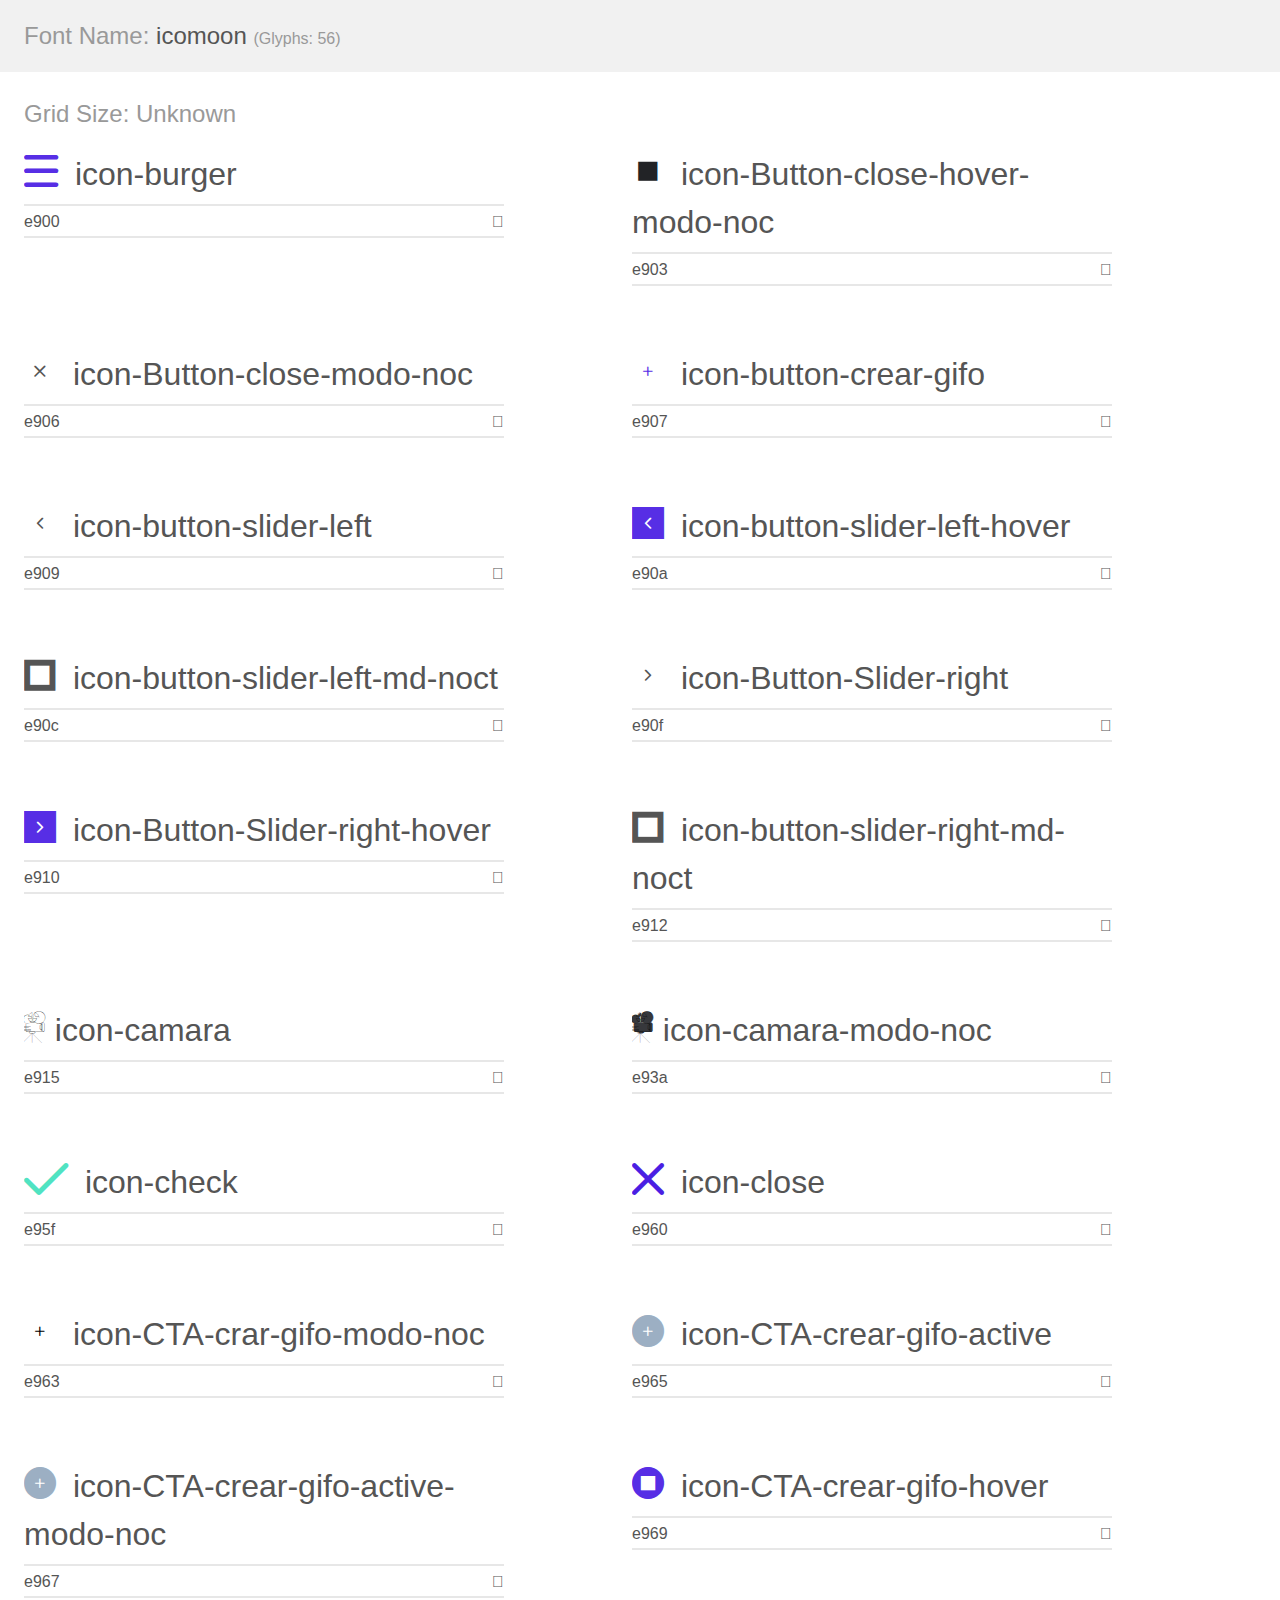
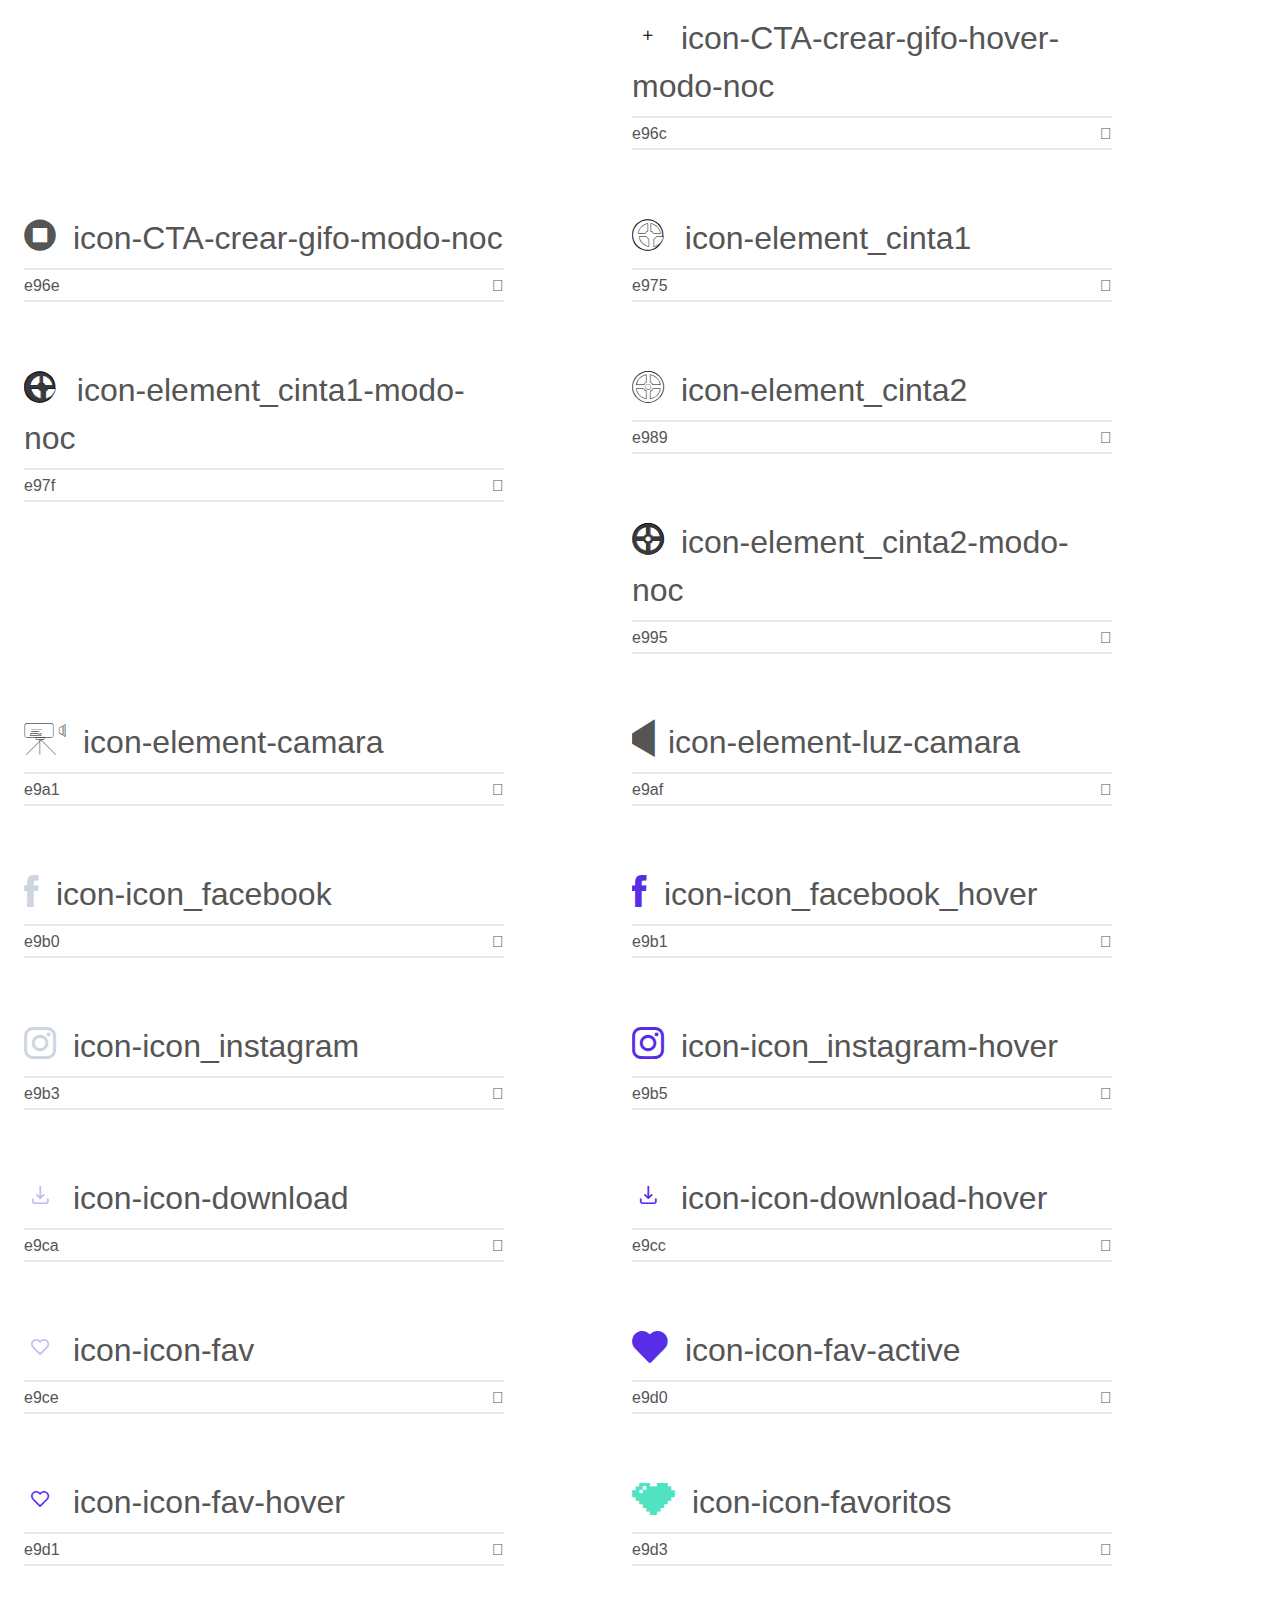
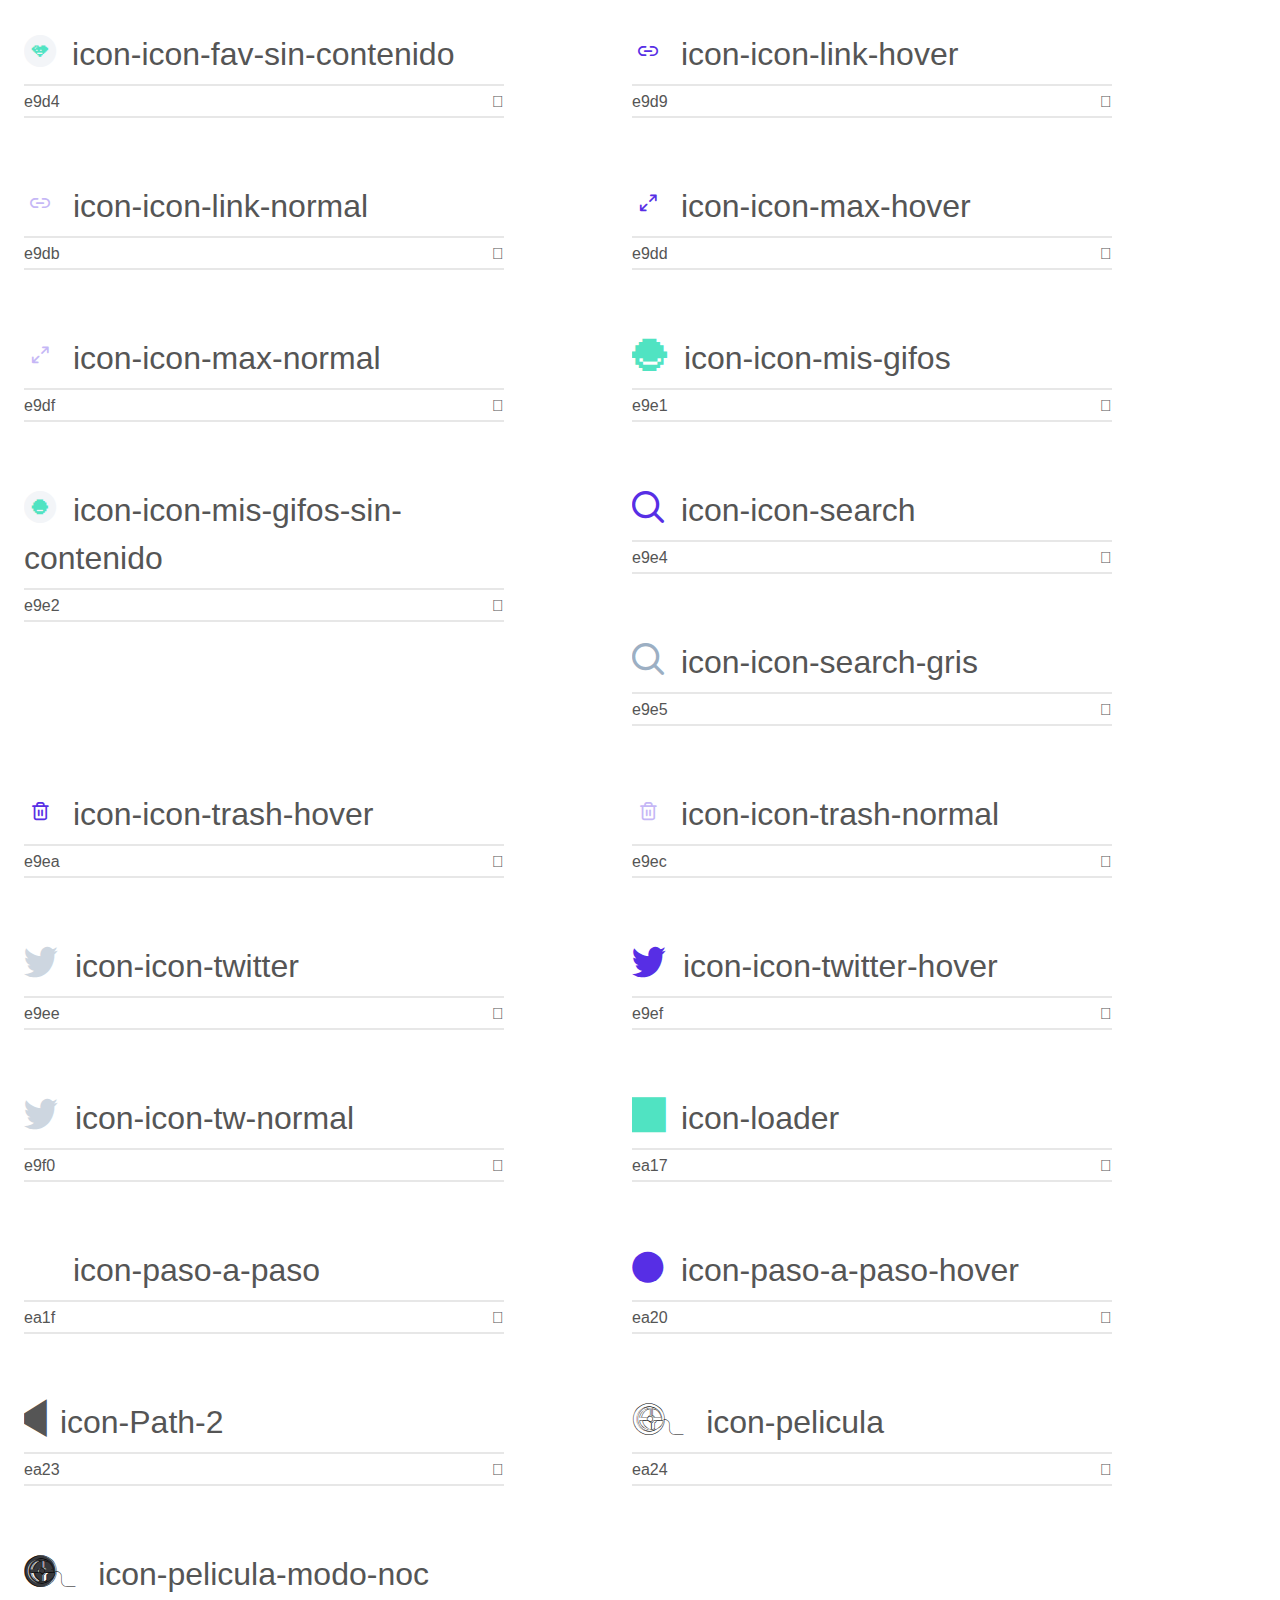
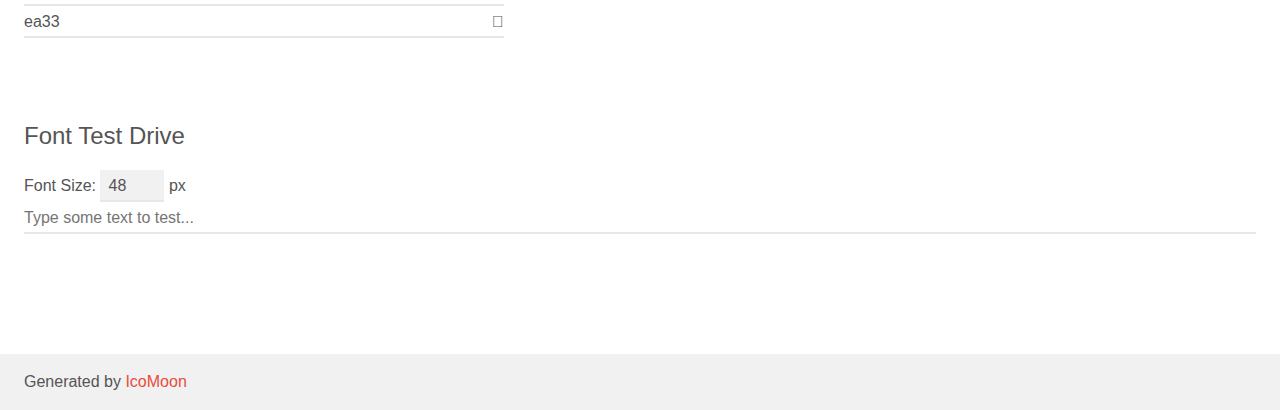
<file: fonts/demo.html>
<!doctype html>
<html>
<head>
    <meta charset="utf-8">
    <title>IcoMoon Demo</title>
    <meta name="description" content="An Icon Font Generated By IcoMoon.io">
    <meta name="viewport" content="width=device-width, initial-scale=1">
    <link rel="stylesheet" href="demo-files/demo.css">
    <link rel="stylesheet" href="style.css"></head>
<body>
    <div class="bgc1 clearfix">
        <h1 class="mhmm mvm"><span class="fgc1">Font Name:</span> icomoon <small class="fgc1">(Glyphs:&nbsp;56)</small></h1>
    </div>
    <div class="clearfix mhl ptl">
        <h1 class="mvm mtn fgc1">Grid Size: Unknown</h1>
        <div class="glyph fs1">
            <div class="clearfix bshadow0 pbs">
                <span class="icon-burger"></span>
                <span class="mls"> icon-burger</span>
            </div>
            <fieldset class="fs0 size1of1 clearfix hidden-false">
                <input type="text" readonly value="e900" class="unit size1of2" />
                <input type="text" maxlength="1" readonly value="&#xe900;" class="unitRight size1of2 talign-right" />
            </fieldset>
            <div class="fs0 bshadow0 clearfix hidden-true">
                <span class="unit pvs fgc1">liga: </span>
                <input type="text" readonly value="" class="liga unitRight" />
            </div>
        </div>
        <div class="glyph fs1">
            <div class="clearfix bshadow0 pbs">
                <span class="icon-Button-close-hover-modo-noc"><span class="path1"></span><span class="path2"></span><span class="path3"></span></span>
                <span class="mls"> icon-Button-close-hover-modo-noc</span>
            </div>
            <fieldset class="fs0 size1of1 clearfix hidden-false">
                <input type="text" readonly value="e903" class="unit size1of2" />
                <input type="text" maxlength="1" readonly value="&#xe903;" class="unitRight size1of2 talign-right" />
            </fieldset>
            <div class="fs0 bshadow0 clearfix hidden-true">
                <span class="unit pvs fgc1">liga: </span>
                <input type="text" readonly value="" class="liga unitRight" />
            </div>
        </div>
        <div class="glyph fs1">
            <div class="clearfix bshadow0 pbs">
                <span class="icon-Button-close-modo-noc"></span>
                <span class="mls"> icon-Button-close-modo-noc</span>
            </div>
            <fieldset class="fs0 size1of1 clearfix hidden-false">
                <input type="text" readonly value="e906" class="unit size1of2" />
                <input type="text" maxlength="1" readonly value="&#xe906;" class="unitRight size1of2 talign-right" />
            </fieldset>
            <div class="fs0 bshadow0 clearfix hidden-true">
                <span class="unit pvs fgc1">liga: </span>
                <input type="text" readonly value="" class="liga unitRight" />
            </div>
        </div>
        <div class="glyph fs1">
            <div class="clearfix bshadow0 pbs">
                <span class="icon-button-crear-gifo"><span class="path1"></span><span class="path2"></span></span>
                <span class="mls"> icon-button-crear-gifo</span>
            </div>
            <fieldset class="fs0 size1of1 clearfix hidden-false">
                <input type="text" readonly value="e907" class="unit size1of2" />
                <input type="text" maxlength="1" readonly value="&#xe907;" class="unitRight size1of2 talign-right" />
            </fieldset>
            <div class="fs0 bshadow0 clearfix hidden-true">
                <span class="unit pvs fgc1">liga: </span>
                <input type="text" readonly value="" class="liga unitRight" />
            </div>
        </div>
        <div class="glyph fs1">
            <div class="clearfix bshadow0 pbs">
                <span class="icon-button-slider-left"></span>
                <span class="mls"> icon-button-slider-left</span>
            </div>
            <fieldset class="fs0 size1of1 clearfix hidden-false">
                <input type="text" readonly value="e909" class="unit size1of2" />
                <input type="text" maxlength="1" readonly value="&#xe909;" class="unitRight size1of2 talign-right" />
            </fieldset>
            <div class="fs0 bshadow0 clearfix hidden-true">
                <span class="unit pvs fgc1">liga: </span>
                <input type="text" readonly value="" class="liga unitRight" />
            </div>
        </div>
        <div class="glyph fs1">
            <div class="clearfix bshadow0 pbs">
                <span class="icon-button-slider-left-hover"><span class="path1"></span><span class="path2"></span></span>
                <span class="mls"> icon-button-slider-left-hover</span>
            </div>
            <fieldset class="fs0 size1of1 clearfix hidden-false">
                <input type="text" readonly value="e90a" class="unit size1of2" />
                <input type="text" maxlength="1" readonly value="&#xe90a;" class="unitRight size1of2 talign-right" />
            </fieldset>
            <div class="fs0 bshadow0 clearfix hidden-true">
                <span class="unit pvs fgc1">liga: </span>
                <input type="text" readonly value="" class="liga unitRight" />
            </div>
        </div>
        <div class="glyph fs1">
            <div class="clearfix bshadow0 pbs">
                <span class="icon-button-slider-left-md-noct"><span class="path1"></span><span class="path2"></span><span class="path3"></span></span>
                <span class="mls"> icon-button-slider-left-md-noct</span>
            </div>
            <fieldset class="fs0 size1of1 clearfix hidden-false">
                <input type="text" readonly value="e90c" class="unit size1of2" />
                <input type="text" maxlength="1" readonly value="&#xe90c;" class="unitRight size1of2 talign-right" />
            </fieldset>
            <div class="fs0 bshadow0 clearfix hidden-true">
                <span class="unit pvs fgc1">liga: </span>
                <input type="text" readonly value="" class="liga unitRight" />
            </div>
        </div>
        <div class="glyph fs1">
            <div class="clearfix bshadow0 pbs">
                <span class="icon-Button-Slider-right"></span>
                <span class="mls"> icon-Button-Slider-right</span>
            </div>
            <fieldset class="fs0 size1of1 clearfix hidden-false">
                <input type="text" readonly value="e90f" class="unit size1of2" />
                <input type="text" maxlength="1" readonly value="&#xe90f;" class="unitRight size1of2 talign-right" />
            </fieldset>
            <div class="fs0 bshadow0 clearfix hidden-true">
                <span class="unit pvs fgc1">liga: </span>
                <input type="text" readonly value="" class="liga unitRight" />
            </div>
        </div>
        <div class="glyph fs1">
            <div class="clearfix bshadow0 pbs">
                <span class="icon-Button-Slider-right-hover"><span class="path1"></span><span class="path2"></span></span>
                <span class="mls"> icon-Button-Slider-right-hover</span>
            </div>
            <fieldset class="fs0 size1of1 clearfix hidden-false">
                <input type="text" readonly value="e910" class="unit size1of2" />
                <input type="text" maxlength="1" readonly value="&#xe910;" class="unitRight size1of2 talign-right" />
            </fieldset>
            <div class="fs0 bshadow0 clearfix hidden-true">
                <span class="unit pvs fgc1">liga: </span>
                <input type="text" readonly value="" class="liga unitRight" />
            </div>
        </div>
        <div class="glyph fs1">
            <div class="clearfix bshadow0 pbs">
                <span class="icon-button-slider-right-md-noct"><span class="path1"></span><span class="path2"></span><span class="path3"></span></span>
                <span class="mls"> icon-button-slider-right-md-noct</span>
            </div>
            <fieldset class="fs0 size1of1 clearfix hidden-false">
                <input type="text" readonly value="e912" class="unit size1of2" />
                <input type="text" maxlength="1" readonly value="&#xe912;" class="unitRight size1of2 talign-right" />
            </fieldset>
            <div class="fs0 bshadow0 clearfix hidden-true">
                <span class="unit pvs fgc1">liga: </span>
                <input type="text" readonly value="" class="liga unitRight" />
            </div>
        </div>
        <div class="glyph fs1">
            <div class="clearfix bshadow0 pbs">
                <span class="icon-camara"><span class="path1"></span><span class="path2"></span><span class="path3"></span><span class="path4"></span><span class="path5"></span><span class="path6"></span><span class="path7"></span><span class="path8"></span><span class="path9"></span><span class="path10"></span><span class="path11"></span><span class="path12"></span><span class="path13"></span><span class="path14"></span><span class="path15"></span><span class="path16"></span><span class="path17"></span><span class="path18"></span><span class="path19"></span><span class="path20"></span><span class="path21"></span><span class="path22"></span><span class="path23"></span><span class="path24"></span><span class="path25"></span><span class="path26"></span><span class="path27"></span><span class="path28"></span><span class="path29"></span><span class="path30"></span><span class="path31"></span><span class="path32"></span><span class="path33"></span><span class="path34"></span><span class="path35"></span><span class="path36"></span><span class="path37"></span></span>
                <span class="mls"> icon-camara</span>
            </div>
            <fieldset class="fs0 size1of1 clearfix hidden-false">
                <input type="text" readonly value="e915" class="unit size1of2" />
                <input type="text" maxlength="1" readonly value="&#xe915;" class="unitRight size1of2 talign-right" />
            </fieldset>
            <div class="fs0 bshadow0 clearfix hidden-true">
                <span class="unit pvs fgc1">liga: </span>
                <input type="text" readonly value="" class="liga unitRight" />
            </div>
        </div>
        <div class="glyph fs1">
            <div class="clearfix bshadow0 pbs">
                <span class="icon-camara-modo-noc"><span class="path1"></span><span class="path2"></span><span class="path3"></span><span class="path4"></span><span class="path5"></span><span class="path6"></span><span class="path7"></span><span class="path8"></span><span class="path9"></span><span class="path10"></span><span class="path11"></span><span class="path12"></span><span class="path13"></span><span class="path14"></span><span class="path15"></span><span class="path16"></span><span class="path17"></span><span class="path18"></span><span class="path19"></span><span class="path20"></span><span class="path21"></span><span class="path22"></span><span class="path23"></span><span class="path24"></span><span class="path25"></span><span class="path26"></span><span class="path27"></span><span class="path28"></span><span class="path29"></span><span class="path30"></span><span class="path31"></span><span class="path32"></span><span class="path33"></span><span class="path34"></span><span class="path35"></span><span class="path36"></span><span class="path37"></span></span>
                <span class="mls"> icon-camara-modo-noc</span>
            </div>
            <fieldset class="fs0 size1of1 clearfix hidden-false">
                <input type="text" readonly value="e93a" class="unit size1of2" />
                <input type="text" maxlength="1" readonly value="&#xe93a;" class="unitRight size1of2 talign-right" />
            </fieldset>
            <div class="fs0 bshadow0 clearfix hidden-true">
                <span class="unit pvs fgc1">liga: </span>
                <input type="text" readonly value="" class="liga unitRight" />
            </div>
        </div>
        <div class="glyph fs1">
            <div class="clearfix bshadow0 pbs">
                <span class="icon-check"></span>
                <span class="mls"> icon-check</span>
            </div>
            <fieldset class="fs0 size1of1 clearfix hidden-false">
                <input type="text" readonly value="e95f" class="unit size1of2" />
                <input type="text" maxlength="1" readonly value="&#xe95f;" class="unitRight size1of2 talign-right" />
            </fieldset>
            <div class="fs0 bshadow0 clearfix hidden-true">
                <span class="unit pvs fgc1">liga: </span>
                <input type="text" readonly value="" class="liga unitRight" />
            </div>
        </div>
        <div class="glyph fs1">
            <div class="clearfix bshadow0 pbs">
                <span class="icon-close"></span>
                <span class="mls"> icon-close</span>
            </div>
            <fieldset class="fs0 size1of1 clearfix hidden-false">
                <input type="text" readonly value="e960" class="unit size1of2" />
                <input type="text" maxlength="1" readonly value="&#xe960;" class="unitRight size1of2 talign-right" />
            </fieldset>
            <div class="fs0 bshadow0 clearfix hidden-true">
                <span class="unit pvs fgc1">liga: </span>
                <input type="text" readonly value="" class="liga unitRight" />
            </div>
        </div>
        <div class="glyph fs1">
            <div class="clearfix bshadow0 pbs">
                <span class="icon-CTA-crar-gifo-modo-noc"><span class="path1"></span><span class="path2"></span></span>
                <span class="mls"> icon-CTA-crar-gifo-modo-noc</span>
            </div>
            <fieldset class="fs0 size1of1 clearfix hidden-false">
                <input type="text" readonly value="e963" class="unit size1of2" />
                <input type="text" maxlength="1" readonly value="&#xe963;" class="unitRight size1of2 talign-right" />
            </fieldset>
            <div class="fs0 bshadow0 clearfix hidden-true">
                <span class="unit pvs fgc1">liga: </span>
                <input type="text" readonly value="" class="liga unitRight" />
            </div>
        </div>
        <div class="glyph fs1">
            <div class="clearfix bshadow0 pbs">
                <span class="icon-CTA-crear-gifo-active"><span class="path1"></span><span class="path2"></span></span>
                <span class="mls"> icon-CTA-crear-gifo-active</span>
            </div>
            <fieldset class="fs0 size1of1 clearfix hidden-false">
                <input type="text" readonly value="e965" class="unit size1of2" />
                <input type="text" maxlength="1" readonly value="&#xe965;" class="unitRight size1of2 talign-right" />
            </fieldset>
            <div class="fs0 bshadow0 clearfix hidden-true">
                <span class="unit pvs fgc1">liga: </span>
                <input type="text" readonly value="" class="liga unitRight" />
            </div>
        </div>
        <div class="glyph fs1">
            <div class="clearfix bshadow0 pbs">
                <span class="icon-CTA-crear-gifo-active-modo-noc"><span class="path1"></span><span class="path2"></span></span>
                <span class="mls"> icon-CTA-crear-gifo-active-modo-noc</span>
            </div>
            <fieldset class="fs0 size1of1 clearfix hidden-false">
                <input type="text" readonly value="e967" class="unit size1of2" />
                <input type="text" maxlength="1" readonly value="&#xe967;" class="unitRight size1of2 talign-right" />
            </fieldset>
            <div class="fs0 bshadow0 clearfix hidden-true">
                <span class="unit pvs fgc1">liga: </span>
                <input type="text" readonly value="" class="liga unitRight" />
            </div>
        </div>
        <div class="glyph fs1">
            <div class="clearfix bshadow0 pbs">
                <span class="icon-CTA-crear-gifo-hover"><span class="path1"></span><span class="path2"></span><span class="path3"></span></span>
                <span class="mls"> icon-CTA-crear-gifo-hover</span>
            </div>
            <fieldset class="fs0 size1of1 clearfix hidden-false">
                <input type="text" readonly value="e969" class="unit size1of2" />
                <input type="text" maxlength="1" readonly value="&#xe969;" class="unitRight size1of2 talign-right" />
            </fieldset>
            <div class="fs0 bshadow0 clearfix hidden-true">
                <span class="unit pvs fgc1">liga: </span>
                <input type="text" readonly value="" class="liga unitRight" />
            </div>
        </div>
        <div class="glyph fs1">
            <div class="clearfix bshadow0 pbs">
                <span class="icon-CTA-crear-gifo-hover-modo-noc"><span class="path1"></span><span class="path2"></span></span>
                <span class="mls"> icon-CTA-crear-gifo-hover-modo-noc</span>
            </div>
            <fieldset class="fs0 size1of1 clearfix hidden-false">
                <input type="text" readonly value="e96c" class="unit size1of2" />
                <input type="text" maxlength="1" readonly value="&#xe96c;" class="unitRight size1of2 talign-right" />
            </fieldset>
            <div class="fs0 bshadow0 clearfix hidden-true">
                <span class="unit pvs fgc1">liga: </span>
                <input type="text" readonly value="" class="liga unitRight" />
            </div>
        </div>
        <div class="glyph fs1">
            <div class="clearfix bshadow0 pbs">
                <span class="icon-CTA-crear-gifo-modo-noc"><span class="path1"></span><span class="path2"></span><span class="path3"></span></span>
                <span class="mls"> icon-CTA-crear-gifo-modo-noc</span>
            </div>
            <fieldset class="fs0 size1of1 clearfix hidden-false">
                <input type="text" readonly value="e96e" class="unit size1of2" />
                <input type="text" maxlength="1" readonly value="&#xe96e;" class="unitRight size1of2 talign-right" />
            </fieldset>
            <div class="fs0 bshadow0 clearfix hidden-true">
                <span class="unit pvs fgc1">liga: </span>
                <input type="text" readonly value="" class="liga unitRight" />
            </div>
        </div>
        <div class="glyph fs1">
            <div class="clearfix bshadow0 pbs">
                <span class="icon-element_cinta1"><span class="path1"></span><span class="path2"></span><span class="path3"></span><span class="path4"></span><span class="path5"></span><span class="path6"></span><span class="path7"></span><span class="path8"></span><span class="path9"></span><span class="path10"></span></span>
                <span class="mls"> icon-element_cinta1</span>
            </div>
            <fieldset class="fs0 size1of1 clearfix hidden-false">
                <input type="text" readonly value="e975" class="unit size1of2" />
                <input type="text" maxlength="1" readonly value="&#xe975;" class="unitRight size1of2 talign-right" />
            </fieldset>
            <div class="fs0 bshadow0 clearfix hidden-true">
                <span class="unit pvs fgc1">liga: </span>
                <input type="text" readonly value="" class="liga unitRight" />
            </div>
        </div>
        <div class="glyph fs1">
            <div class="clearfix bshadow0 pbs">
                <span class="icon-element_cinta1-modo-noc"><span class="path1"></span><span class="path2"></span><span class="path3"></span><span class="path4"></span><span class="path5"></span><span class="path6"></span><span class="path7"></span><span class="path8"></span><span class="path9"></span><span class="path10"></span></span>
                <span class="mls"> icon-element_cinta1-modo-noc</span>
            </div>
            <fieldset class="fs0 size1of1 clearfix hidden-false">
                <input type="text" readonly value="e97f" class="unit size1of2" />
                <input type="text" maxlength="1" readonly value="&#xe97f;" class="unitRight size1of2 talign-right" />
            </fieldset>
            <div class="fs0 bshadow0 clearfix hidden-true">
                <span class="unit pvs fgc1">liga: </span>
                <input type="text" readonly value="" class="liga unitRight" />
            </div>
        </div>
        <div class="glyph fs1">
            <div class="clearfix bshadow0 pbs">
                <span class="icon-element_cinta2"><span class="path1"></span><span class="path2"></span><span class="path3"></span><span class="path4"></span><span class="path5"></span><span class="path6"></span><span class="path7"></span><span class="path8"></span><span class="path9"></span><span class="path10"></span><span class="path11"></span><span class="path12"></span></span>
                <span class="mls"> icon-element_cinta2</span>
            </div>
            <fieldset class="fs0 size1of1 clearfix hidden-false">
                <input type="text" readonly value="e989" class="unit size1of2" />
                <input type="text" maxlength="1" readonly value="&#xe989;" class="unitRight size1of2 talign-right" />
            </fieldset>
            <div class="fs0 bshadow0 clearfix hidden-true">
                <span class="unit pvs fgc1">liga: </span>
                <input type="text" readonly value="" class="liga unitRight" />
            </div>
        </div>
        <div class="glyph fs1">
            <div class="clearfix bshadow0 pbs">
                <span class="icon-element_cinta2-modo-noc"><span class="path1"></span><span class="path2"></span><span class="path3"></span><span class="path4"></span><span class="path5"></span><span class="path6"></span><span class="path7"></span><span class="path8"></span><span class="path9"></span><span class="path10"></span><span class="path11"></span><span class="path12"></span></span>
                <span class="mls"> icon-element_cinta2-modo-noc</span>
            </div>
            <fieldset class="fs0 size1of1 clearfix hidden-false">
                <input type="text" readonly value="e995" class="unit size1of2" />
                <input type="text" maxlength="1" readonly value="&#xe995;" class="unitRight size1of2 talign-right" />
            </fieldset>
            <div class="fs0 bshadow0 clearfix hidden-true">
                <span class="unit pvs fgc1">liga: </span>
                <input type="text" readonly value="" class="liga unitRight" />
            </div>
        </div>
        <div class="glyph fs1">
            <div class="clearfix bshadow0 pbs">
                <span class="icon-element-camara"><span class="path1"></span><span class="path2"></span><span class="path3"></span><span class="path4"></span><span class="path5"></span><span class="path6"></span><span class="path7"></span><span class="path8"></span><span class="path9"></span><span class="path10"></span><span class="path11"></span><span class="path12"></span><span class="path13"></span><span class="path14"></span></span>
                <span class="mls"> icon-element-camara</span>
            </div>
            <fieldset class="fs0 size1of1 clearfix hidden-false">
                <input type="text" readonly value="e9a1" class="unit size1of2" />
                <input type="text" maxlength="1" readonly value="&#xe9a1;" class="unitRight size1of2 talign-right" />
            </fieldset>
            <div class="fs0 bshadow0 clearfix hidden-true">
                <span class="unit pvs fgc1">liga: </span>
                <input type="text" readonly value="" class="liga unitRight" />
            </div>
        </div>
        <div class="glyph fs1">
            <div class="clearfix bshadow0 pbs">
                <span class="icon-element-luz-camara"></span>
                <span class="mls"> icon-element-luz-camara</span>
            </div>
            <fieldset class="fs0 size1of1 clearfix hidden-false">
                <input type="text" readonly value="e9af" class="unit size1of2" />
                <input type="text" maxlength="1" readonly value="&#xe9af;" class="unitRight size1of2 talign-right" />
            </fieldset>
            <div class="fs0 bshadow0 clearfix hidden-true">
                <span class="unit pvs fgc1">liga: </span>
                <input type="text" readonly value="" class="liga unitRight" />
            </div>
        </div>
        <div class="glyph fs1">
            <div class="clearfix bshadow0 pbs">
                <span class="icon-icon_facebook"></span>
                <span class="mls"> icon-icon_facebook</span>
            </div>
            <fieldset class="fs0 size1of1 clearfix hidden-false">
                <input type="text" readonly value="e9b0" class="unit size1of2" />
                <input type="text" maxlength="1" readonly value="&#xe9b0;" class="unitRight size1of2 talign-right" />
            </fieldset>
            <div class="fs0 bshadow0 clearfix hidden-true">
                <span class="unit pvs fgc1">liga: </span>
                <input type="text" readonly value="" class="liga unitRight" />
            </div>
        </div>
        <div class="glyph fs1">
            <div class="clearfix bshadow0 pbs">
                <span class="icon-icon_facebook_hover"></span>
                <span class="mls"> icon-icon_facebook_hover</span>
            </div>
            <fieldset class="fs0 size1of1 clearfix hidden-false">
                <input type="text" readonly value="e9b1" class="unit size1of2" />
                <input type="text" maxlength="1" readonly value="&#xe9b1;" class="unitRight size1of2 talign-right" />
            </fieldset>
            <div class="fs0 bshadow0 clearfix hidden-true">
                <span class="unit pvs fgc1">liga: </span>
                <input type="text" readonly value="" class="liga unitRight" />
            </div>
        </div>
        <div class="glyph fs1">
            <div class="clearfix bshadow0 pbs">
                <span class="icon-icon_instagram"></span>
                <span class="mls"> icon-icon_instagram</span>
            </div>
            <fieldset class="fs0 size1of1 clearfix hidden-false">
                <input type="text" readonly value="e9b3" class="unit size1of2" />
                <input type="text" maxlength="1" readonly value="&#xe9b3;" class="unitRight size1of2 talign-right" />
            </fieldset>
            <div class="fs0 bshadow0 clearfix hidden-true">
                <span class="unit pvs fgc1">liga: </span>
                <input type="text" readonly value="" class="liga unitRight" />
            </div>
        </div>
        <div class="glyph fs1">
            <div class="clearfix bshadow0 pbs">
                <span class="icon-icon_instagram-hover"></span>
                <span class="mls"> icon-icon_instagram-hover</span>
            </div>
            <fieldset class="fs0 size1of1 clearfix hidden-false">
                <input type="text" readonly value="e9b5" class="unit size1of2" />
                <input type="text" maxlength="1" readonly value="&#xe9b5;" class="unitRight size1of2 talign-right" />
            </fieldset>
            <div class="fs0 bshadow0 clearfix hidden-true">
                <span class="unit pvs fgc1">liga: </span>
                <input type="text" readonly value="" class="liga unitRight" />
            </div>
        </div>
        <div class="glyph fs1">
            <div class="clearfix bshadow0 pbs">
                <span class="icon-icon-download"><span class="path1"></span><span class="path2"></span></span>
                <span class="mls"> icon-icon-download</span>
            </div>
            <fieldset class="fs0 size1of1 clearfix hidden-false">
                <input type="text" readonly value="e9ca" class="unit size1of2" />
                <input type="text" maxlength="1" readonly value="&#xe9ca;" class="unitRight size1of2 talign-right" />
            </fieldset>
            <div class="fs0 bshadow0 clearfix hidden-true">
                <span class="unit pvs fgc1">liga: </span>
                <input type="text" readonly value="" class="liga unitRight" />
            </div>
        </div>
        <div class="glyph fs1">
            <div class="clearfix bshadow0 pbs">
                <span class="icon-icon-download-hover"><span class="path1"></span><span class="path2"></span></span>
                <span class="mls"> icon-icon-download-hover</span>
            </div>
            <fieldset class="fs0 size1of1 clearfix hidden-false">
                <input type="text" readonly value="e9cc" class="unit size1of2" />
                <input type="text" maxlength="1" readonly value="&#xe9cc;" class="unitRight size1of2 talign-right" />
            </fieldset>
            <div class="fs0 bshadow0 clearfix hidden-true">
                <span class="unit pvs fgc1">liga: </span>
                <input type="text" readonly value="" class="liga unitRight" />
            </div>
        </div>
        <div class="glyph fs1">
            <div class="clearfix bshadow0 pbs">
                <span class="icon-icon-fav"><span class="path1"></span><span class="path2"></span></span>
                <span class="mls"> icon-icon-fav</span>
            </div>
            <fieldset class="fs0 size1of1 clearfix hidden-false">
                <input type="text" readonly value="e9ce" class="unit size1of2" />
                <input type="text" maxlength="1" readonly value="&#xe9ce;" class="unitRight size1of2 talign-right" />
            </fieldset>
            <div class="fs0 bshadow0 clearfix hidden-true">
                <span class="unit pvs fgc1">liga: </span>
                <input type="text" readonly value="" class="liga unitRight" />
            </div>
        </div>
        <div class="glyph fs1">
            <div class="clearfix bshadow0 pbs">
                <span class="icon-icon-fav-active"></span>
                <span class="mls"> icon-icon-fav-active</span>
            </div>
            <fieldset class="fs0 size1of1 clearfix hidden-false">
                <input type="text" readonly value="e9d0" class="unit size1of2" />
                <input type="text" maxlength="1" readonly value="&#xe9d0;" class="unitRight size1of2 talign-right" />
            </fieldset>
            <div class="fs0 bshadow0 clearfix hidden-true">
                <span class="unit pvs fgc1">liga: </span>
                <input type="text" readonly value="" class="liga unitRight" />
            </div>
        </div>
        <div class="glyph fs1">
            <div class="clearfix bshadow0 pbs">
                <span class="icon-icon-fav-hover"><span class="path1"></span><span class="path2"></span></span>
                <span class="mls"> icon-icon-fav-hover</span>
            </div>
            <fieldset class="fs0 size1of1 clearfix hidden-false">
                <input type="text" readonly value="e9d1" class="unit size1of2" />
                <input type="text" maxlength="1" readonly value="&#xe9d1;" class="unitRight size1of2 talign-right" />
            </fieldset>
            <div class="fs0 bshadow0 clearfix hidden-true">
                <span class="unit pvs fgc1">liga: </span>
                <input type="text" readonly value="" class="liga unitRight" />
            </div>
        </div>
        <div class="glyph fs1">
            <div class="clearfix bshadow0 pbs">
                <span class="icon-icon-favoritos"></span>
                <span class="mls"> icon-icon-favoritos</span>
            </div>
            <fieldset class="fs0 size1of1 clearfix hidden-false">
                <input type="text" readonly value="e9d3" class="unit size1of2" />
                <input type="text" maxlength="1" readonly value="&#xe9d3;" class="unitRight size1of2 talign-right" />
            </fieldset>
            <div class="fs0 bshadow0 clearfix hidden-true">
                <span class="unit pvs fgc1">liga: </span>
                <input type="text" readonly value="" class="liga unitRight" />
            </div>
        </div>
        <div class="glyph fs1">
            <div class="clearfix bshadow0 pbs">
                <span class="icon-icon-fav-sin-contenido"><span class="path1"></span><span class="path2"></span><span class="path3"></span><span class="path4"></span><span class="path5"></span></span>
                <span class="mls"> icon-icon-fav-sin-contenido</span>
            </div>
            <fieldset class="fs0 size1of1 clearfix hidden-false">
                <input type="text" readonly value="e9d4" class="unit size1of2" />
                <input type="text" maxlength="1" readonly value="&#xe9d4;" class="unitRight size1of2 talign-right" />
            </fieldset>
            <div class="fs0 bshadow0 clearfix hidden-true">
                <span class="unit pvs fgc1">liga: </span>
                <input type="text" readonly value="" class="liga unitRight" />
            </div>
        </div>
        <div class="glyph fs1">
            <div class="clearfix bshadow0 pbs">
                <span class="icon-icon-link-hover"><span class="path1"></span><span class="path2"></span></span>
                <span class="mls"> icon-icon-link-hover</span>
            </div>
            <fieldset class="fs0 size1of1 clearfix hidden-false">
                <input type="text" readonly value="e9d9" class="unit size1of2" />
                <input type="text" maxlength="1" readonly value="&#xe9d9;" class="unitRight size1of2 talign-right" />
            </fieldset>
            <div class="fs0 bshadow0 clearfix hidden-true">
                <span class="unit pvs fgc1">liga: </span>
                <input type="text" readonly value="" class="liga unitRight" />
            </div>
        </div>
        <div class="glyph fs1">
            <div class="clearfix bshadow0 pbs">
                <span class="icon-icon-link-normal"><span class="path1"></span><span class="path2"></span></span>
                <span class="mls"> icon-icon-link-normal</span>
            </div>
            <fieldset class="fs0 size1of1 clearfix hidden-false">
                <input type="text" readonly value="e9db" class="unit size1of2" />
                <input type="text" maxlength="1" readonly value="&#xe9db;" class="unitRight size1of2 talign-right" />
            </fieldset>
            <div class="fs0 bshadow0 clearfix hidden-true">
                <span class="unit pvs fgc1">liga: </span>
                <input type="text" readonly value="" class="liga unitRight" />
            </div>
        </div>
        <div class="glyph fs1">
            <div class="clearfix bshadow0 pbs">
                <span class="icon-icon-max-hover"><span class="path1"></span><span class="path2"></span></span>
                <span class="mls"> icon-icon-max-hover</span>
            </div>
            <fieldset class="fs0 size1of1 clearfix hidden-false">
                <input type="text" readonly value="e9dd" class="unit size1of2" />
                <input type="text" maxlength="1" readonly value="&#xe9dd;" class="unitRight size1of2 talign-right" />
            </fieldset>
            <div class="fs0 bshadow0 clearfix hidden-true">
                <span class="unit pvs fgc1">liga: </span>
                <input type="text" readonly value="" class="liga unitRight" />
            </div>
        </div>
        <div class="glyph fs1">
            <div class="clearfix bshadow0 pbs">
                <span class="icon-icon-max-normal"><span class="path1"></span><span class="path2"></span></span>
                <span class="mls"> icon-icon-max-normal</span>
            </div>
            <fieldset class="fs0 size1of1 clearfix hidden-false">
                <input type="text" readonly value="e9df" class="unit size1of2" />
                <input type="text" maxlength="1" readonly value="&#xe9df;" class="unitRight size1of2 talign-right" />
            </fieldset>
            <div class="fs0 bshadow0 clearfix hidden-true">
                <span class="unit pvs fgc1">liga: </span>
                <input type="text" readonly value="" class="liga unitRight" />
            </div>
        </div>
        <div class="glyph fs1">
            <div class="clearfix bshadow0 pbs">
                <span class="icon-icon-mis-gifos"></span>
                <span class="mls"> icon-icon-mis-gifos</span>
            </div>
            <fieldset class="fs0 size1of1 clearfix hidden-false">
                <input type="text" readonly value="e9e1" class="unit size1of2" />
                <input type="text" maxlength="1" readonly value="&#xe9e1;" class="unitRight size1of2 talign-right" />
            </fieldset>
            <div class="fs0 bshadow0 clearfix hidden-true">
                <span class="unit pvs fgc1">liga: </span>
                <input type="text" readonly value="" class="liga unitRight" />
            </div>
        </div>
        <div class="glyph fs1">
            <div class="clearfix bshadow0 pbs">
                <span class="icon-icon-mis-gifos-sin-contenido"><span class="path1"></span><span class="path2"></span></span>
                <span class="mls"> icon-icon-mis-gifos-sin-contenido</span>
            </div>
            <fieldset class="fs0 size1of1 clearfix hidden-false">
                <input type="text" readonly value="e9e2" class="unit size1of2" />
                <input type="text" maxlength="1" readonly value="&#xe9e2;" class="unitRight size1of2 talign-right" />
            </fieldset>
            <div class="fs0 bshadow0 clearfix hidden-true">
                <span class="unit pvs fgc1">liga: </span>
                <input type="text" readonly value="" class="liga unitRight" />
            </div>
        </div>
        <div class="glyph fs1">
            <div class="clearfix bshadow0 pbs">
                <span class="icon-icon-search"></span>
                <span class="mls"> icon-icon-search</span>
            </div>
            <fieldset class="fs0 size1of1 clearfix hidden-false">
                <input type="text" readonly value="e9e4" class="unit size1of2" />
                <input type="text" maxlength="1" readonly value="&#xe9e4;" class="unitRight size1of2 talign-right" />
            </fieldset>
            <div class="fs0 bshadow0 clearfix hidden-true">
                <span class="unit pvs fgc1">liga: </span>
                <input type="text" readonly value="" class="liga unitRight" />
            </div>
        </div>
        <div class="glyph fs1">
            <div class="clearfix bshadow0 pbs">
                <span class="icon-icon-search-gris"></span>
                <span class="mls"> icon-icon-search-gris</span>
            </div>
            <fieldset class="fs0 size1of1 clearfix hidden-false">
                <input type="text" readonly value="e9e5" class="unit size1of2" />
                <input type="text" maxlength="1" readonly value="&#xe9e5;" class="unitRight size1of2 talign-right" />
            </fieldset>
            <div class="fs0 bshadow0 clearfix hidden-true">
                <span class="unit pvs fgc1">liga: </span>
                <input type="text" readonly value="" class="liga unitRight" />
            </div>
        </div>
        <div class="glyph fs1">
            <div class="clearfix bshadow0 pbs">
                <span class="icon-icon-trash-hover"><span class="path1"></span><span class="path2"></span></span>
                <span class="mls"> icon-icon-trash-hover</span>
            </div>
            <fieldset class="fs0 size1of1 clearfix hidden-false">
                <input type="text" readonly value="e9ea" class="unit size1of2" />
                <input type="text" maxlength="1" readonly value="&#xe9ea;" class="unitRight size1of2 talign-right" />
            </fieldset>
            <div class="fs0 bshadow0 clearfix hidden-true">
                <span class="unit pvs fgc1">liga: </span>
                <input type="text" readonly value="" class="liga unitRight" />
            </div>
        </div>
        <div class="glyph fs1">
            <div class="clearfix bshadow0 pbs">
                <span class="icon-icon-trash-normal"><span class="path1"></span><span class="path2"></span></span>
                <span class="mls"> icon-icon-trash-normal</span>
            </div>
            <fieldset class="fs0 size1of1 clearfix hidden-false">
                <input type="text" readonly value="e9ec" class="unit size1of2" />
                <input type="text" maxlength="1" readonly value="&#xe9ec;" class="unitRight size1of2 talign-right" />
            </fieldset>
            <div class="fs0 bshadow0 clearfix hidden-true">
                <span class="unit pvs fgc1">liga: </span>
                <input type="text" readonly value="" class="liga unitRight" />
            </div>
        </div>
        <div class="glyph fs1">
            <div class="clearfix bshadow0 pbs">
                <span class="icon-icon-twitter"></span>
                <span class="mls"> icon-icon-twitter</span>
            </div>
            <fieldset class="fs0 size1of1 clearfix hidden-false">
                <input type="text" readonly value="e9ee" class="unit size1of2" />
                <input type="text" maxlength="1" readonly value="&#xe9ee;" class="unitRight size1of2 talign-right" />
            </fieldset>
            <div class="fs0 bshadow0 clearfix hidden-true">
                <span class="unit pvs fgc1">liga: </span>
                <input type="text" readonly value="" class="liga unitRight" />
            </div>
        </div>
        <div class="glyph fs1">
            <div class="clearfix bshadow0 pbs">
                <span class="icon-icon-twitter-hover"></span>
                <span class="mls"> icon-icon-twitter-hover</span>
            </div>
            <fieldset class="fs0 size1of1 clearfix hidden-false">
                <input type="text" readonly value="e9ef" class="unit size1of2" />
                <input type="text" maxlength="1" readonly value="&#xe9ef;" class="unitRight size1of2 talign-right" />
            </fieldset>
            <div class="fs0 bshadow0 clearfix hidden-true">
                <span class="unit pvs fgc1">liga: </span>
                <input type="text" readonly value="" class="liga unitRight" />
            </div>
        </div>
        <div class="glyph fs1">
            <div class="clearfix bshadow0 pbs">
                <span class="icon-icon-tw-normal"></span>
                <span class="mls"> icon-icon-tw-normal</span>
            </div>
            <fieldset class="fs0 size1of1 clearfix hidden-false">
                <input type="text" readonly value="e9f0" class="unit size1of2" />
                <input type="text" maxlength="1" readonly value="&#xe9f0;" class="unitRight size1of2 talign-right" />
            </fieldset>
            <div class="fs0 bshadow0 clearfix hidden-true">
                <span class="unit pvs fgc1">liga: </span>
                <input type="text" readonly value="" class="liga unitRight" />
            </div>
        </div>
        <div class="glyph fs1">
            <div class="clearfix bshadow0 pbs">
                <span class="icon-loader"><span class="path1"></span><span class="path2"></span></span>
                <span class="mls"> icon-loader</span>
            </div>
            <fieldset class="fs0 size1of1 clearfix hidden-false">
                <input type="text" readonly value="ea17" class="unit size1of2" />
                <input type="text" maxlength="1" readonly value="&#xea17;" class="unitRight size1of2 talign-right" />
            </fieldset>
            <div class="fs0 bshadow0 clearfix hidden-true">
                <span class="unit pvs fgc1">liga: </span>
                <input type="text" readonly value="" class="liga unitRight" />
            </div>
        </div>
        <div class="glyph fs1">
            <div class="clearfix bshadow0 pbs">
                <span class="icon-paso-a-paso"></span>
                <span class="mls"> icon-paso-a-paso</span>
            </div>
            <fieldset class="fs0 size1of1 clearfix hidden-false">
                <input type="text" readonly value="ea1f" class="unit size1of2" />
                <input type="text" maxlength="1" readonly value="&#xea1f;" class="unitRight size1of2 talign-right" />
            </fieldset>
            <div class="fs0 bshadow0 clearfix hidden-true">
                <span class="unit pvs fgc1">liga: </span>
                <input type="text" readonly value="" class="liga unitRight" />
            </div>
        </div>
        <div class="glyph fs1">
            <div class="clearfix bshadow0 pbs">
                <span class="icon-paso-a-paso-hover"></span>
                <span class="mls"> icon-paso-a-paso-hover</span>
            </div>
            <fieldset class="fs0 size1of1 clearfix hidden-false">
                <input type="text" readonly value="ea20" class="unit size1of2" />
                <input type="text" maxlength="1" readonly value="&#xea20;" class="unitRight size1of2 talign-right" />
            </fieldset>
            <div class="fs0 bshadow0 clearfix hidden-true">
                <span class="unit pvs fgc1">liga: </span>
                <input type="text" readonly value="" class="liga unitRight" />
            </div>
        </div>
        <div class="glyph fs1">
            <div class="clearfix bshadow0 pbs">
                <span class="icon-Path-2"></span>
                <span class="mls"> icon-Path-2</span>
            </div>
            <fieldset class="fs0 size1of1 clearfix hidden-false">
                <input type="text" readonly value="ea23" class="unit size1of2" />
                <input type="text" maxlength="1" readonly value="&#xea23;" class="unitRight size1of2 talign-right" />
            </fieldset>
            <div class="fs0 bshadow0 clearfix hidden-true">
                <span class="unit pvs fgc1">liga: </span>
                <input type="text" readonly value="" class="liga unitRight" />
            </div>
        </div>
        <div class="glyph fs1">
            <div class="clearfix bshadow0 pbs">
                <span class="icon-pelicula"><span class="path1"></span><span class="path2"></span><span class="path3"></span><span class="path4"></span><span class="path5"></span><span class="path6"></span><span class="path7"></span><span class="path8"></span><span class="path9"></span><span class="path10"></span><span class="path11"></span><span class="path12"></span><span class="path13"></span><span class="path14"></span><span class="path15"></span></span>
                <span class="mls"> icon-pelicula</span>
            </div>
            <fieldset class="fs0 size1of1 clearfix hidden-false">
                <input type="text" readonly value="ea24" class="unit size1of2" />
                <input type="text" maxlength="1" readonly value="&#xea24;" class="unitRight size1of2 talign-right" />
            </fieldset>
            <div class="fs0 bshadow0 clearfix hidden-true">
                <span class="unit pvs fgc1">liga: </span>
                <input type="text" readonly value="" class="liga unitRight" />
            </div>
        </div>
        <div class="glyph fs1">
            <div class="clearfix bshadow0 pbs">
                <span class="icon-pelicula-modo-noc"><span class="path1"></span><span class="path2"></span><span class="path3"></span><span class="path4"></span><span class="path5"></span><span class="path6"></span><span class="path7"></span><span class="path8"></span><span class="path9"></span><span class="path10"></span><span class="path11"></span><span class="path12"></span><span class="path13"></span><span class="path14"></span><span class="path15"></span></span>
                <span class="mls"> icon-pelicula-modo-noc</span>
            </div>
            <fieldset class="fs0 size1of1 clearfix hidden-false">
                <input type="text" readonly value="ea33" class="unit size1of2" />
                <input type="text" maxlength="1" readonly value="&#xea33;" class="unitRight size1of2 talign-right" />
            </fieldset>
            <div class="fs0 bshadow0 clearfix hidden-true">
                <span class="unit pvs fgc1">liga: </span>
                <input type="text" readonly value="" class="liga unitRight" />
            </div>
        </div>
    </div>

    <!--[if gt IE 8]><!-->
    <div class="mhl clearfix mbl">
        <h1>Font Test Drive</h1>
        <label>
            Font Size: <input id="fontSize" type="number" class="textbox0 mbm"
            min="8" value="48" />
            px
        </label>
        <input id="testText" type="text" class="phl size1of1 mvl"
        placeholder="Type some text to test..." value=""/>
        <div id="testDrive" class="icon-" style="font-family: icomoon">&nbsp;
        </div>
    </div>
    <!--<![endif]-->
    <div class="bgc1 clearfix">
        <p class="mhl">Generated by <a href="https://icomoon.io/app">IcoMoon</a></p>
    </div>

    <script src="demo-files/demo.js"></script>
</body>
</html>
</file>
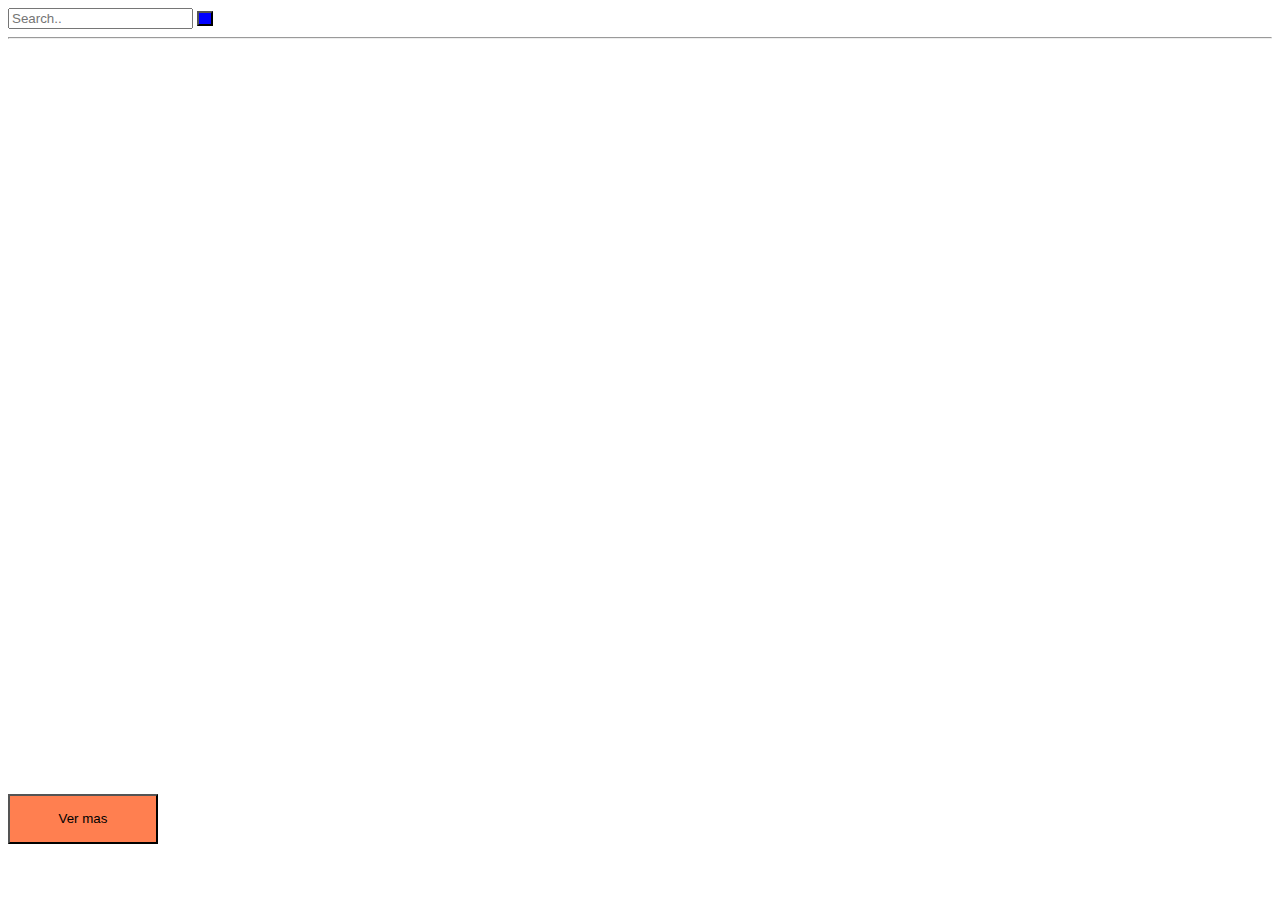
<file: playground/test.html>
<!DOCTYPE html>
<html lang="en">
  <head>
    <link rel="stylesheet" href="./test.css" />
    <meta charset="UTF-8" />
    <meta http-equiv="X-UA-Compatible" content="IE=edge" />
    <meta name="viewport" content="width=device-width, initial-scale=1.0" />
    <title>Document</title>
  </head>
  <body>
    <input class="input-search" type="text" placeholder="Search.." />
    <button class="searchButton" type="submit"></button>
    <section class="searchedGIFS">
      <hr />
      <h3 class="searchedValue"></h3>
      <section class="gifResults"></section>
      <button class="seeMoreBtn">Ver mas</button>
    </section>
    <script type="module" src="../scripts/services/paths.js"></script>
    <script type="module" src="../scripts/services/services.js"></script>
    <script type="module" src="./test.js"></script>
  </body>
</html>
</file>
<file: fonts/demo-files/demo.css>
body {
  padding: 0;
  margin: 0;
  font-family: sans-serif;
  font-size: 1em;
  line-height: 1.5;
  color: #555;
  background: #fff;
}
h1 {
  font-size: 1.5em;
  font-weight: normal;
}
small {
  font-size: .66666667em;
}
a {
  color: #e74c3c;
  text-decoration: none;
}
a:hover, a:focus {
  box-shadow: 0 1px #e74c3c;
}
.bshadow0, input {
  box-shadow: inset 0 -2px #e7e7e7;
}
input:hover {
  box-shadow: inset 0 -2px #ccc;
}
input, fieldset {
  font-family: sans-serif;
  font-size: 1em;
  margin: 0;
  padding: 0;
  border: 0;
}
input {
  color: inherit;
  line-height: 1.5;
  height: 1.5em;
  padding: .25em 0;
}
input:focus {
  outline: none;
  box-shadow: inset 0 -2px #449fdb;
}
.glyph {
  font-size: 16px;
  width: 15em;
  padding-bottom: 1em;
  margin-right: 4em;
  margin-bottom: 1em;
  float: left;
  overflow: hidden;
}
.liga {
  width: 80%;
  width: calc(100% - 2.5em);
}
.talign-right {
  text-align: right;
}
.talign-center {
  text-align: center;
}
.bgc1 {
  background: #f1f1f1;
}
.fgc1 {
  color: #999;
}
.fgc0 {
  color: #000;
}
p {
  margin-top: 1em;
  margin-bottom: 1em;
}
.mvm {
  margin-top: .75em;
  margin-bottom: .75em;
}
.mtn {
  margin-top: 0;
}
.mtl, .mal {
  margin-top: 1.5em;
}
.mbl, .mal {
  margin-bottom: 1.5em;
}
.mal, .mhl {
  margin-left: 1.5em;
  margin-right: 1.5em;
}
.mhmm {
  margin-left: 1em;
  margin-right: 1em;
}
.mls {
  margin-left: .25em;
}
.ptl {
  padding-top: 1.5em;
}
.pbs, .pvs {
  padding-bottom: .25em;
}
.pvs, .pts {
  padding-top: .25em;
}
.unit {
  float: left;
}
.unitRight {
  float: right;
}
.size1of2 {
  width: 50%;
}
.size1of1 {
  width: 100%;
}
.clearfix:before, .clearfix:after {
  content: " ";
  display: table;
}
.clearfix:after {
  clear: both;
}
.hidden-true {
  display: none;
}
.textbox0 {
  width: 3em;
  background: #f1f1f1;
  padding: .25em .5em;
  line-height: 1.5;
  height: 1.5em;
}
#testDrive {
  display: block;
  padding-top: 24px;
  line-height: 1.5;
}
.fs0 {
  font-size: 16px;
}
.fs1 {
  font-size: 32px;
}
</file>
<file: fonts/style.css>
@font-face {
  font-family: 'icomoon';
  src:  url('fonts/icomoon.eot?6ev3mn');
  src:  url('fonts/icomoon.eot?6ev3mn#iefix') format('embedded-opentype'),
    url('fonts/icomoon.ttf?6ev3mn') format('truetype'),
    url('fonts/icomoon.woff?6ev3mn') format('woff'),
    url('fonts/icomoon.svg?6ev3mn#icomoon') format('svg');
  font-weight: normal;
  font-style: normal;
  font-display: block;
}

[class^="icon-"], [class*=" icon-"] {
  /* use !important to prevent issues with browser extensions that change fonts */
  font-family: 'icomoon' !important;
  speak: never;
  font-style: normal;
  font-weight: normal;
  font-variant: normal;
  text-transform: none;
  line-height: 1;

  /* Better Font Rendering =========== */
  -webkit-font-smoothing: antialiased;
  -moz-osx-font-smoothing: grayscale;
}

.icon-burger:before {
  content: "\e900";
  color: #572ee5;
}
.icon-Button-close-hover-modo-noc .path1:before {
  content: "\e903";
  color: rgb(255, 255, 255);
}
.icon-Button-close-hover-modo-noc .path2:before {
  content: "\e904";
  margin-left: -1em;
  color: rgb(0, 0, 0);
}
.icon-Button-close-hover-modo-noc .path3:before {
  content: "\e905";
  margin-left: -1em;
  color: rgb(34, 35, 38);
}
.icon-Button-close-modo-noc:before {
  content: "\e906";
}
.icon-button-crear-gifo .path1:before {
  content: "\e907";
  color: rgb(255, 255, 255);
}
.icon-button-crear-gifo .path2:before {
  content: "\e908";
  margin-left: -1em;
  color: rgb(87, 46, 229);
}
.icon-button-slider-left:before {
  content: "\e909";
}
.icon-button-slider-left-hover .path1:before {
  content: "\e90a";
  color: rgb(87, 46, 229);
}
.icon-button-slider-left-hover .path2:before {
  content: "\e90b";
  margin-left: -1em;
  color: rgb(255, 255, 255);
}
.icon-button-slider-left-md-noct .path1:before {
  content: "\e90c";
  color: none;
}
.icon-button-slider-left-md-noct .path2:before {
  content: "\e90d";
  margin-left: -1em;
  color: rgb(0, 0, 0);
}
.icon-button-slider-left-md-noct .path3:before {
  content: "\e90e";
  margin-left: -1em;
  color: rgb(255, 255, 255);
}
.icon-Button-Slider-right:before {
  content: "\e90f";
}
.icon-Button-Slider-right-hover .path1:before {
  content: "\e910";
  color: rgb(87, 46, 229);
}
.icon-Button-Slider-right-hover .path2:before {
  content: "\e911";
  margin-left: -1em;
  color: rgb(255, 255, 255);
}
.icon-button-slider-right-md-noct .path1:before {
  content: "\e912";
  color: none;
}
.icon-button-slider-right-md-noct .path2:before {
  content: "\e913";
  margin-left: -1em;
  color: rgb(0, 0, 0);
}
.icon-button-slider-right-md-noct .path3:before {
  content: "\e914";
  margin-left: -1em;
  color: rgb(255, 255, 255);
}
.icon-camara .path1:before {
  content: "\e915";
  color: rgb(255, 255, 255);
}
.icon-camara .path2:before {
  content: "\e916";
  margin-left: -0.7587890625em;
  color: rgb(0, 0, 0);
}
.icon-camara .path3:before {
  content: "\e917";
  margin-left: -0.7587890625em;
  color: rgb(255, 255, 255);
}
.icon-camara .path4:before {
  content: "\e918";
  margin-left: -0.7587890625em;
  color: rgb(0, 0, 0);
}
.icon-camara .path5:before {
  content: "\e919";
  margin-left: -0.7587890625em;
  color: rgb(255, 255, 255);
}
.icon-camara .path6:before {
  content: "\e91a";
  margin-left: -0.7587890625em;
  color: rgb(0, 0, 0);
}
.icon-camara .path7:before {
  content: "\e91b";
  margin-left: -0.7587890625em;
  color: rgb(255, 255, 255);
}
.icon-camara .path8:before {
  content: "\e91c";
  margin-left: -0.7587890625em;
  color: rgb(0, 0, 0);
}
.icon-camara .path9:before {
  content: "\e91d";
  margin-left: -0.7587890625em;
  color: rgb(255, 255, 255);
}
.icon-camara .path10:before {
  content: "\e91e";
  margin-left: -0.7587890625em;
  color: rgb(0, 0, 0);
}
.icon-camara .path11:before {
  content: "\e91f";
  margin-left: -0.7587890625em;
  color: rgb(0, 0, 0);
}
.icon-camara .path12:before {
  content: "\e920";
  margin-left: -0.7587890625em;
  color: rgb(0, 0, 0);
}
.icon-camara .path13:before {
  content: "\e921";
  margin-left: -0.7587890625em;
  color: rgb(0, 0, 0);
}
.icon-camara .path14:before {
  content: "\e922";
  margin-left: -0.7587890625em;
  color: rgb(0, 0, 0);
}
.icon-camara .path15:before {
  content: "\e923";
  margin-left: -0.7587890625em;
  color: rgb(0, 0, 0);
}
.icon-camara .path16:before {
  content: "\e924";
  margin-left: -0.7587890625em;
  color: rgb(0, 0, 0);
}
.icon-camara .path17:before {
  content: "\e925";
  margin-left: -0.7587890625em;
  color: rgb(0, 0, 0);
}
.icon-camara .path18:before {
  content: "\e926";
  margin-left: -0.7587890625em;
  color: rgb(255, 255, 255);
}
.icon-camara .path19:before {
  content: "\e927";
  margin-left: -0.7587890625em;
  color: rgb(0, 0, 0);
}
.icon-camara .path20:before {
  content: "\e928";
  margin-left: -0.7587890625em;
  color: rgb(255, 255, 255);
}
.icon-camara .path21:before {
  content: "\e929";
  margin-left: -0.7587890625em;
  color: rgb(0, 0, 0);
}
.icon-camara .path22:before {
  content: "\e92a";
  margin-left: -0.7587890625em;
  color: rgb(255, 255, 255);
}
.icon-camara .path23:before {
  content: "\e92b";
  margin-left: -0.7587890625em;
  color: rgb(0, 0, 0);
}
.icon-camara .path24:before {
  content: "\e92c";
  margin-left: -0.7587890625em;
  color: rgb(255, 255, 255);
}
.icon-camara .path25:before {
  content: "\e92d";
  margin-left: -0.7587890625em;
  color: rgb(0, 0, 0);
}
.icon-camara .path26:before {
  content: "\e92e";
  margin-left: -0.7587890625em;
  color: rgb(255, 255, 255);
}
.icon-camara .path27:before {
  content: "\e92f";
  margin-left: -0.7587890625em;
  color: rgb(0, 0, 0);
}
.icon-camara .path28:before {
  content: "\e930";
  margin-left: -0.7587890625em;
  color: rgb(255, 255, 255);
}
.icon-camara .path29:before {
  content: "\e931";
  margin-left: -0.7587890625em;
  color: rgb(0, 0, 0);
}
.icon-camara .path30:before {
  content: "\e932";
  margin-left: -0.7587890625em;
  color: rgb(255, 255, 255);
}
.icon-camara .path31:before {
  content: "\e933";
  margin-left: -0.7587890625em;
  color: rgb(0, 0, 0);
}
.icon-camara .path32:before {
  content: "\e934";
  margin-left: -0.7587890625em;
  color: rgb(255, 255, 255);
}
.icon-camara .path33:before {
  content: "\e935";
  margin-left: -0.7587890625em;
  color: rgb(0, 0, 0);
}
.icon-camara .path34:before {
  content: "\e936";
  margin-left: -0.7587890625em;
  color: rgb(255, 255, 255);
}
.icon-camara .path35:before {
  content: "\e937";
  margin-left: -0.7587890625em;
  color: rgb(0, 0, 0);
}
.icon-camara .path36:before {
  content: "\e938";
  margin-left: -0.7587890625em;
  color: rgb(255, 255, 255);
}
.icon-camara .path37:before {
  content: "\e939";
  margin-left: -0.7587890625em;
  color: rgb(0, 0, 0);
}
.icon-camara-modo-noc .path1:before {
  content: "\e93a";
  color: rgb(55, 56, 60);
}
.icon-camara-modo-noc .path2:before {
  content: "\e93b";
  margin-left: -0.7587890625em;
  color: rgb(0, 0, 0);
}
.icon-camara-modo-noc .path3:before {
  content: "\e93c";
  margin-left: -0.7587890625em;
  color: rgb(55, 56, 60);
}
.icon-camara-modo-noc .path4:before {
  content: "\e93d";
  margin-left: -0.7587890625em;
  color: rgb(0, 0, 0);
}
.icon-camara-modo-noc .path5:before {
  content: "\e93e";
  margin-left: -0.7587890625em;
  color: rgb(55, 56, 60);
}
.icon-camara-modo-noc .path6:before {
  content: "\e93f";
  margin-left: -0.7587890625em;
  color: rgb(0, 0, 0);
}
.icon-camara-modo-noc .path7:before {
  content: "\e940";
  margin-left: -0.7587890625em;
  color: rgb(55, 56, 60);
}
.icon-camara-modo-noc .path8:before {
  content: "\e941";
  margin-left: -0.7587890625em;
  color: rgb(0, 0, 0);
}
.icon-camara-modo-noc .path9:before {
  content: "\e942";
  margin-left: -0.7587890625em;
  color: rgb(55, 56, 60);
}
.icon-camara-modo-noc .path10:before {
  content: "\e943";
  margin-left: -0.7587890625em;
  color: rgb(0, 0, 0);
}
.icon-camara-modo-noc .path11:before {
  content: "\e944";
  margin-left: -0.7587890625em;
  color: rgb(0, 0, 0);
}
.icon-camara-modo-noc .path12:before {
  content: "\e945";
  margin-left: -0.7587890625em;
  color: rgb(0, 0, 0);
}
.icon-camara-modo-noc .path13:before {
  content: "\e946";
  margin-left: -0.7587890625em;
  color: rgb(0, 0, 0);
}
.icon-camara-modo-noc .path14:before {
  content: "\e947";
  margin-left: -0.7587890625em;
  color: rgb(0, 0, 0);
}
.icon-camara-modo-noc .path15:before {
  content: "\e948";
  margin-left: -0.7587890625em;
  color: rgb(0, 0, 0);
}
.icon-camara-modo-noc .path16:before {
  content: "\e949";
  margin-left: -0.7587890625em;
  color: rgb(0, 0, 0);
}
.icon-camara-modo-noc .path17:before {
  content: "\e94a";
  margin-left: -0.7587890625em;
  color: rgb(0, 0, 0);
}
.icon-camara-modo-noc .path18:before {
  content: "\e94b";
  margin-left: -0.7587890625em;
  color: rgb(55, 56, 60);
}
.icon-camara-modo-noc .path19:before {
  content: "\e94c";
  margin-left: -0.7587890625em;
  color: rgb(0, 0, 0);
}
.icon-camara-modo-noc .path20:before {
  content: "\e94d";
  margin-left: -0.7587890625em;
  color: rgb(55, 56, 60);
}
.icon-camara-modo-noc .path21:before {
  content: "\e94e";
  margin-left: -0.7587890625em;
  color: rgb(0, 0, 0);
}
.icon-camara-modo-noc .path22:before {
  content: "\e94f";
  margin-left: -0.7587890625em;
  color: rgb(55, 56, 60);
}
.icon-camara-modo-noc .path23:before {
  content: "\e950";
  margin-left: -0.7587890625em;
  color: rgb(0, 0, 0);
}
.icon-camara-modo-noc .path24:before {
  content: "\e951";
  margin-left: -0.7587890625em;
  color: rgb(55, 56, 60);
}
.icon-camara-modo-noc .path25:before {
  content: "\e952";
  margin-left: -0.7587890625em;
  color: rgb(0, 0, 0);
}
.icon-camara-modo-noc .path26:before {
  content: "\e953";
  margin-left: -0.7587890625em;
  color: rgb(55, 56, 60);
}
.icon-camara-modo-noc .path27:before {
  content: "\e954";
  margin-left: -0.7587890625em;
  color: rgb(0, 0, 0);
}
.icon-camara-modo-noc .path28:before {
  content: "\e955";
  margin-left: -0.7587890625em;
  color: rgb(55, 56, 60);
}
.icon-camara-modo-noc .path29:before {
  content: "\e956";
  margin-left: -0.7587890625em;
  color: rgb(0, 0, 0);
}
.icon-camara-modo-noc .path30:before {
  content: "\e957";
  margin-left: -0.7587890625em;
  color: rgb(55, 56, 60);
}
.icon-camara-modo-noc .path31:before {
  content: "\e958";
  margin-left: -0.7587890625em;
  color: rgb(0, 0, 0);
}
.icon-camara-modo-noc .path32:before {
  content: "\e959";
  margin-left: -0.7587890625em;
  color: rgb(55, 56, 60);
}
.icon-camara-modo-noc .path33:before {
  content: "\e95a";
  margin-left: -0.7587890625em;
  color: rgb(0, 0, 0);
}
.icon-camara-modo-noc .path34:before {
  content: "\e95b";
  margin-left: -0.7587890625em;
  color: rgb(55, 56, 60);
}
.icon-camara-modo-noc .path35:before {
  content: "\e95c";
  margin-left: -0.7587890625em;
  color: rgb(0, 0, 0);
}
.icon-camara-modo-noc .path36:before {
  content: "\e95d";
  margin-left: -0.7587890625em;
  color: rgb(55, 56, 60);
}
.icon-camara-modo-noc .path37:before {
  content: "\e95e";
  margin-left: -0.7587890625em;
  color: rgb(0, 0, 0);
}
.icon-check:before {
  content: "\e95f";
  color: #50e3c2;
}
.icon-close:before {
  content: "\e960";
  color: #4a1ee3;
}
.icon-CTA-crar-gifo-modo-noc .path1:before {
  content: "\e963";
  color: rgb(255, 255, 255);
}
.icon-CTA-crar-gifo-modo-noc .path2:before {
  content: "\e964";
  margin-left: -1em;
  color: rgb(0, 0, 0);
}
.icon-CTA-crear-gifo-active .path1:before {
  content: "\e965";
  color: rgb(156, 175, 195);
}
.icon-CTA-crear-gifo-active .path2:before {
  content: "\e966";
  margin-left: -1em;
  color: rgb(255, 255, 255);
}
.icon-CTA-crear-gifo-active-modo-noc .path1:before {
  content: "\e967";
  color: rgb(156, 175, 195);
}
.icon-CTA-crear-gifo-active-modo-noc .path2:before {
  content: "\e968";
  margin-left: -1em;
  color: rgb(255, 255, 255);
}
.icon-CTA-crear-gifo-hover .path1:before {
  content: "\e969";
  color: rgb(87, 46, 229);
}
.icon-CTA-crear-gifo-hover .path2:before {
  content: "\e96a";
  margin-left: -1em;
  color: rgb(0, 0, 0);
}
.icon-CTA-crear-gifo-hover .path3:before {
  content: "\e96b";
  margin-left: -1em;
  color: rgb(255, 255, 255);
}
.icon-CTA-crear-gifo-hover-modo-noc .path1:before {
  content: "\e96c";
  color: rgb(255, 255, 255);
}
.icon-CTA-crear-gifo-hover-modo-noc .path2:before {
  content: "\e96d";
  margin-left: -1em;
  color: rgb(0, 0, 0);
}
.icon-CTA-crear-gifo-modo-noc .path1:before {
  content: "\e96e";
  color: none;
}
.icon-CTA-crear-gifo-modo-noc .path2:before {
  content: "\e96f";
  margin-left: -1em;
  color: rgb(0, 0, 0);
}
.icon-CTA-crear-gifo-modo-noc .path3:before {
  content: "\e970";
  margin-left: -1em;
  color: rgb(255, 255, 255);
}
.icon-element_cinta1 .path1:before {
  content: "\e975";
  color: rgb(255, 255, 255);
}
.icon-element_cinta1 .path2:before {
  content: "\e976";
  margin-left: -0.986328125em;
  color: rgb(0, 0, 0);
}
.icon-element_cinta1 .path3:before {
  content: "\e977";
  margin-left: -0.986328125em;
  color: rgb(255, 255, 255);
}
.icon-element_cinta1 .path4:before {
  content: "\e978";
  margin-left: -0.986328125em;
  color: rgb(0, 0, 0);
}
.icon-element_cinta1 .path5:before {
  content: "\e979";
  margin-left: -0.986328125em;
  color: rgb(255, 255, 255);
}
.icon-element_cinta1 .path6:before {
  content: "\e97a";
  margin-left: -0.986328125em;
  color: rgb(0, 0, 0);
}
.icon-element_cinta1 .path7:before {
  content: "\e97b";
  margin-left: -0.986328125em;
  color: rgb(255, 255, 255);
}
.icon-element_cinta1 .path8:before {
  content: "\e97c";
  margin-left: -0.986328125em;
  color: rgb(0, 0, 0);
}
.icon-element_cinta1 .path9:before {
  content: "\e97d";
  margin-left: -0.986328125em;
  color: rgb(255, 255, 255);
}
.icon-element_cinta1 .path10:before {
  content: "\e97e";
  margin-left: -0.986328125em;
  color: rgb(0, 0, 0);
}
.icon-element_cinta1-modo-noc .path1:before {
  content: "\e97f";
  color: rgb(55, 56, 60);
}
.icon-element_cinta1-modo-noc .path2:before {
  content: "\e980";
  margin-left: -0.986328125em;
  color: rgb(0, 0, 0);
}
.icon-element_cinta1-modo-noc .path3:before {
  content: "\e981";
  margin-left: -0.986328125em;
  color: rgb(255, 255, 255);
}
.icon-element_cinta1-modo-noc .path4:before {
  content: "\e982";
  margin-left: -0.986328125em;
  color: rgb(0, 0, 0);
}
.icon-element_cinta1-modo-noc .path5:before {
  content: "\e983";
  margin-left: -0.986328125em;
  color: rgb(255, 255, 255);
}
.icon-element_cinta1-modo-noc .path6:before {
  content: "\e984";
  margin-left: -0.986328125em;
  color: rgb(0, 0, 0);
}
.icon-element_cinta1-modo-noc .path7:before {
  content: "\e985";
  margin-left: -0.986328125em;
  color: rgb(255, 255, 255);
}
.icon-element_cinta1-modo-noc .path8:before {
  content: "\e986";
  margin-left: -0.986328125em;
  color: rgb(0, 0, 0);
}
.icon-element_cinta1-modo-noc .path9:before {
  content: "\e987";
  margin-left: -0.986328125em;
  color: rgb(255, 255, 255);
}
.icon-element_cinta1-modo-noc .path10:before {
  content: "\e988";
  margin-left: -0.986328125em;
  color: rgb(0, 0, 0);
}
.icon-element_cinta2 .path1:before {
  content: "\e989";
  color: rgb(255, 255, 255);
}
.icon-element_cinta2 .path2:before {
  content: "\e98a";
  margin-left: -1em;
  color: rgb(0, 0, 0);
}
.icon-element_cinta2 .path3:before {
  content: "\e98b";
  margin-left: -1em;
  color: rgb(255, 255, 255);
}
.icon-element_cinta2 .path4:before {
  content: "\e98c";
  margin-left: -1em;
  color: rgb(0, 0, 0);
}
.icon-element_cinta2 .path5:before {
  content: "\e98d";
  margin-left: -1em;
  color: rgb(255, 255, 255);
}
.icon-element_cinta2 .path6:before {
  content: "\e98e";
  margin-left: -1em;
  color: rgb(0, 0, 0);
}
.icon-element_cinta2 .path7:before {
  content: "\e98f";
  margin-left: -1em;
  color: rgb(255, 255, 255);
}
.icon-element_cinta2 .path8:before {
  content: "\e990";
  margin-left: -1em;
  color: rgb(0, 0, 0);
}
.icon-element_cinta2 .path9:before {
  content: "\e991";
  margin-left: -1em;
  color: rgb(255, 255, 255);
}
.icon-element_cinta2 .path10:before {
  content: "\e992";
  margin-left: -1em;
  color: rgb(0, 0, 0);
}
.icon-element_cinta2 .path11:before {
  content: "\e993";
  margin-left: -1em;
  color: rgb(255, 255, 255);
}
.icon-element_cinta2 .path12:before {
  content: "\e994";
  margin-left: -1em;
  color: rgb(0, 0, 0);
}
.icon-element_cinta2-modo-noc .path1:before {
  content: "\e995";
  color: rgb(55, 56, 60);
}
.icon-element_cinta2-modo-noc .path2:before {
  content: "\e996";
  margin-left: -1em;
  color: rgb(0, 0, 0);
}
.icon-element_cinta2-modo-noc .path3:before {
  content: "\e997";
  margin-left: -1em;
  color: rgb(255, 255, 255);
}
.icon-element_cinta2-modo-noc .path4:before {
  content: "\e998";
  margin-left: -1em;
  color: rgb(0, 0, 0);
}
.icon-element_cinta2-modo-noc .path5:before {
  content: "\e999";
  margin-left: -1em;
  color: rgb(255, 255, 255);
}
.icon-element_cinta2-modo-noc .path6:before {
  content: "\e99a";
  margin-left: -1em;
  color: rgb(0, 0, 0);
}
.icon-element_cinta2-modo-noc .path7:before {
  content: "\e99b";
  margin-left: -1em;
  color: rgb(255, 255, 255);
}
.icon-element_cinta2-modo-noc .path8:before {
  content: "\e99c";
  margin-left: -1em;
  color: rgb(0, 0, 0);
}
.icon-element_cinta2-modo-noc .path9:before {
  content: "\e99d";
  margin-left: -1em;
  color: rgb(255, 255, 255);
}
.icon-element_cinta2-modo-noc .path10:before {
  content: "\e99e";
  margin-left: -1em;
  color: rgb(0, 0, 0);
}
.icon-element_cinta2-modo-noc .path11:before {
  content: "\e99f";
  margin-left: -1em;
  color: rgb(255, 255, 255);
}
.icon-element_cinta2-modo-noc .path12:before {
  content: "\e9a0";
  margin-left: -1em;
  color: rgb(0, 0, 0);
}
.icon-element-camara .path1:before {
  content: "\e9a1";
  color: rgb(0, 0, 0);
}
.icon-element-camara .path2:before {
  content: "\e9a2";
  margin-left: -1.1103515625em;
  color: rgb(255, 255, 255);
}
.icon-element-camara .path3:before {
  content: "\e9a3";
  margin-left: -1.1103515625em;
  color: rgb(0, 0, 0);
}
.icon-element-camara .path4:before {
  content: "\e9a4";
  margin-left: -1.1103515625em;
  color: rgb(0, 0, 0);
}
.icon-element-camara .path5:before {
  content: "\e9a5";
  margin-left: -1.1103515625em;
  color: rgb(0, 0, 0);
}
.icon-element-camara .path6:before {
  content: "\e9a6";
  margin-left: -1.1103515625em;
  color: rgb(0, 0, 0);
}
.icon-element-camara .path7:before {
  content: "\e9a7";
  margin-left: -1.1103515625em;
  color: rgb(0, 0, 0);
}
.icon-element-camara .path8:before {
  content: "\e9a8";
  margin-left: -1.1103515625em;
  color: rgb(0, 0, 0);
}
.icon-element-camara .path9:before {
  content: "\e9a9";
  margin-left: -1.1103515625em;
  color: rgb(0, 0, 0);
}
.icon-element-camara .path10:before {
  content: "\e9aa";
  margin-left: -1.1103515625em;
  color: rgb(0, 0, 0);
}
.icon-element-camara .path11:before {
  content: "\e9ab";
  margin-left: -1.1103515625em;
  color: rgb(255, 255, 255);
}
.icon-element-camara .path12:before {
  content: "\e9ac";
  margin-left: -1.1103515625em;
  color: rgb(0, 0, 0);
}
.icon-element-camara .path13:before {
  content: "\e9ad";
  margin-left: -1.1103515625em;
  color: rgb(255, 255, 255);
}
.icon-element-camara .path14:before {
  content: "\e9ae";
  margin-left: -1.1103515625em;
  color: rgb(0, 0, 0);
}
.icon-element-luz-camara:before {
  content: "\e9af";
}
.icon-icon_facebook:before {
  content: "\e9b0";
  color: #cdd6e0;
}
.icon-icon_facebook_hover:before {
  content: "\e9b1";
  color: #572ee5;
}
.icon-icon_instagram:before {
  content: "\e9b3";
  color: #cdd6e0;
}
.icon-icon_instagram-hover:before {
  content: "\e9b5";
  color: #572ee5;
}
.icon-icon-download .path1:before {
  content: "\e9ca";
  color: rgb(255, 255, 255);
  opacity: 0.7;
}
.icon-icon-download .path2:before {
  content: "\e9cb";
  margin-left: -1em;
  color: rgb(87, 46, 229);
  opacity: 0.343;
}
.icon-icon-download-hover .path1:before {
  content: "\e9cc";
  color: rgb(255, 255, 255);
}
.icon-icon-download-hover .path2:before {
  content: "\e9cd";
  margin-left: -1em;
  color: rgb(87, 46, 229);
}
.icon-icon-fav .path1:before {
  content: "\e9ce";
  color: rgb(255, 255, 255);
  opacity: 0.7;
}
.icon-icon-fav .path2:before {
  content: "\e9cf";
  margin-left: -1em;
  color: rgb(87, 46, 229);
  opacity: 0.343;
}
.icon-icon-fav-active:before {
  content: "\e9d0";
  color: #572ee5;
}
.icon-icon-fav-hover .path1:before {
  content: "\e9d1";
  color: rgb(255, 255, 255);
}
.icon-icon-fav-hover .path2:before {
  content: "\e9d2";
  margin-left: -1em;
  color: rgb(87, 46, 229);
}
.icon-icon-favoritos:before {
  content: "\e9d3";
  color: #50e3c2;
}
.icon-icon-fav-sin-contenido .path1:before {
  content: "\e9d4";
  color: rgb(243, 245, 248);
}
.icon-icon-fav-sin-contenido .path2:before {
  content: "\e9d5";
  margin-left: -1.0068359375em;
  color: rgb(80, 227, 194);
}
.icon-icon-fav-sin-contenido .path3:before {
  content: "\e9d6";
  margin-left: -1.0068359375em;
  color: rgb(243, 245, 248);
}
.icon-icon-fav-sin-contenido .path4:before {
  content: "\e9d7";
  margin-left: -1.0068359375em;
  color: rgb(243, 245, 248);
}
.icon-icon-fav-sin-contenido .path5:before {
  content: "\e9d8";
  margin-left: -1.0068359375em;
  color: rgb(243, 245, 248);
}
.icon-icon-link-hover .path1:before {
  content: "\e9d9";
  color: rgb(255, 255, 255);
}
.icon-icon-link-hover .path2:before {
  content: "\e9da";
  margin-left: -1em;
  color: rgb(87, 46, 229);
}
.icon-icon-link-normal .path1:before {
  content: "\e9db";
  color: rgb(255, 255, 255);
  opacity: 0.7;
}
.icon-icon-link-normal .path2:before {
  content: "\e9dc";
  margin-left: -1em;
  color: rgb(87, 46, 229);
  opacity: 0.343;
}
.icon-icon-max-hover .path1:before {
  content: "\e9dd";
  color: rgb(255, 255, 255);
}
.icon-icon-max-hover .path2:before {
  content: "\e9de";
  margin-left: -1em;
  color: rgb(87, 46, 229);
}
.icon-icon-max-normal .path1:before {
  content: "\e9df";
  color: rgb(255, 255, 255);
  opacity: 0.7;
}
.icon-icon-max-normal .path2:before {
  content: "\e9e0";
  margin-left: -1em;
  color: rgb(87, 46, 229);
  opacity: 0.343;
}
.icon-icon-mis-gifos:before {
  content: "\e9e1";
  color: #50e3c2;
}
.icon-icon-mis-gifos-sin-contenido .path1:before {
  content: "\e9e2";
  color: rgb(243, 245, 248);
}
.icon-icon-mis-gifos-sin-contenido .path2:before {
  content: "\e9e3";
  margin-left: -1em;
  color: rgb(80, 227, 194);
}
.icon-icon-search:before {
  content: "\e9e4";
  color: #572ee5;
}
.icon-icon-search-gris:before {
  content: "\e9e5";
  color: #9cafc3;
}
.icon-icon-trash-hover .path1:before {
  content: "\e9ea";
  color: rgb(255, 255, 255);
}
.icon-icon-trash-hover .path2:before {
  content: "\e9eb";
  margin-left: -1em;
  color: rgb(87, 46, 229);
}
.icon-icon-trash-normal .path1:before {
  content: "\e9ec";
  color: rgb(255, 255, 255);
  opacity: 0.7;
}
.icon-icon-trash-normal .path2:before {
  content: "\e9ed";
  margin-left: -1em;
  color: rgb(87, 46, 229);
  opacity: 0.343;
}
.icon-icon-twitter:before {
  content: "\e9ee";
  color: #cdd6e0;
}
.icon-icon-twitter-hover:before {
  content: "\e9ef";
  color: #572ee5;
}
.icon-icon-tw-normal:before {
  content: "\e9f0";
  color: #cdd6e0;
}
.icon-loader .path1:before {
  content: "\ea17";
  color: rgb(0, 0, 0);
}
.icon-loader .path2:before {
  content: "\ea18";
  margin-left: -1em;
  color: rgb(80, 227, 194);
}
.icon-paso-a-paso:before {
  content: "\ea1f";
}
.icon-paso-a-paso-hover:before {
  content: "\ea20";
  color: #572ee5;
}
.icon-Path-2:before {
  content: "\ea23";
}
.icon-pelicula .path1:before {
  content: "\ea24";
  color: rgb(0, 0, 0);
}
.icon-pelicula .path2:before {
  content: "\ea25";
  margin-left: -1.61328125em;
  color: rgb(255, 255, 255);
}
.icon-pelicula .path3:before {
  content: "\ea26";
  margin-left: -1.61328125em;
  color: rgb(0, 0, 0);
}
.icon-pelicula .path4:before {
  content: "\ea27";
  margin-left: -1.61328125em;
  color: rgb(255, 255, 255);
}
.icon-pelicula .path5:before {
  content: "\ea28";
  margin-left: -1.61328125em;
  color: rgb(0, 0, 0);
}
.icon-pelicula .path6:before {
  content: "\ea29";
  margin-left: -1.61328125em;
  color: rgb(255, 255, 255);
}
.icon-pelicula .path7:before {
  content: "\ea2a";
  margin-left: -1.61328125em;
  color: rgb(0, 0, 0);
}
.icon-pelicula .path8:before {
  content: "\ea2b";
  margin-left: -1.61328125em;
  color: rgb(255, 255, 255);
}
.icon-pelicula .path9:before {
  content: "\ea2c";
  margin-left: -1.61328125em;
  color: rgb(0, 0, 0);
}
.icon-pelicula .path10:before {
  content: "\ea2d";
  margin-left: -1.61328125em;
  color: rgb(255, 255, 255);
}
.icon-pelicula .path11:before {
  content: "\ea2e";
  margin-left: -1.61328125em;
  color: rgb(0, 0, 0);
}
.icon-pelicula .path12:before {
  content: "\ea2f";
  margin-left: -1.61328125em;
  color: rgb(255, 255, 255);
}
.icon-pelicula .path13:before {
  content: "\ea30";
  margin-left: -1.61328125em;
  color: rgb(0, 0, 0);
}
.icon-pelicula .path14:before {
  content: "\ea31";
  margin-left: -1.61328125em;
  color: rgb(255, 255, 255);
}
.icon-pelicula .path15:before {
  content: "\ea32";
  margin-left: -1.61328125em;
  color: rgb(0, 0, 0);
}
.icon-pelicula-modo-noc .path1:before {
  content: "\ea33";
  color: rgb(0, 0, 0);
}
.icon-pelicula-modo-noc .path2:before {
  content: "\ea34";
  margin-left: -1.61328125em;
  color: rgb(55, 56, 60);
}
.icon-pelicula-modo-noc .path3:before {
  content: "\ea35";
  margin-left: -1.61328125em;
  color: rgb(0, 0, 0);
}
.icon-pelicula-modo-noc .path4:before {
  content: "\ea36";
  margin-left: -1.61328125em;
  color: rgb(55, 56, 60);
}
.icon-pelicula-modo-noc .path5:before {
  content: "\ea37";
  margin-left: -1.61328125em;
  color: rgb(0, 0, 0);
}
.icon-pelicula-modo-noc .path6:before {
  content: "\ea38";
  margin-left: -1.61328125em;
  color: rgb(55, 56, 60);
}
.icon-pelicula-modo-noc .path7:before {
  content: "\ea39";
  margin-left: -1.61328125em;
  color: rgb(0, 0, 0);
}
.icon-pelicula-modo-noc .path8:before {
  content: "\ea3a";
  margin-left: -1.61328125em;
  color: rgb(55, 56, 60);
}
.icon-pelicula-modo-noc .path9:before {
  content: "\ea3b";
  margin-left: -1.61328125em;
  color: rgb(0, 0, 0);
}
.icon-pelicula-modo-noc .path10:before {
  content: "\ea3c";
  margin-left: -1.61328125em;
  color: rgb(55, 56, 60);
}
.icon-pelicula-modo-noc .path11:before {
  content: "\ea3d";
  margin-left: -1.61328125em;
  color: rgb(0, 0, 0);
}
.icon-pelicula-modo-noc .path12:before {
  content: "\ea3e";
  margin-left: -1.61328125em;
  color: rgb(55, 56, 60);
}
.icon-pelicula-modo-noc .path13:before {
  content: "\ea3f";
  margin-left: -1.61328125em;
  color: rgb(0, 0, 0);
}
.icon-pelicula-modo-noc .path14:before {
  content: "\ea40";
  margin-left: -1.61328125em;
  color: rgb(55, 56, 60);
}
.icon-pelicula-modo-noc .path15:before {
  content: "\ea41";
  margin-left: -1.61328125em;
  color: rgb(0, 0, 0);
}
</file>
<file: playground/test.css>
.searchButton {
  background-color: blue;
  height: 15px;
  width: 5px;
}

.searchedGIFS .gifResults {
  margin-left: 156px;
  margin-right: 156px;
  display: -ms-grid;
  display: grid;
  -ms-grid-columns: (260px)[4];
      grid-template-columns: repeat(4, 260px);
  gap: 29px;
  -ms-grid-rows: (200px)[3];
      grid-template-rows: repeat(3, 200px);
}

.searchedGIFS .gifResults .gif-img {
  width: 200px;
  height: 200px;
}

.searchedGIFS .seeMoreBtn {
  margin-top: 78px;
  background-color: coral;
  width: 150px;
  height: 50px;
}

.hideBtn {
  display: none !important;
}
/*# sourceMappingURL=test.css.map */
</file>
